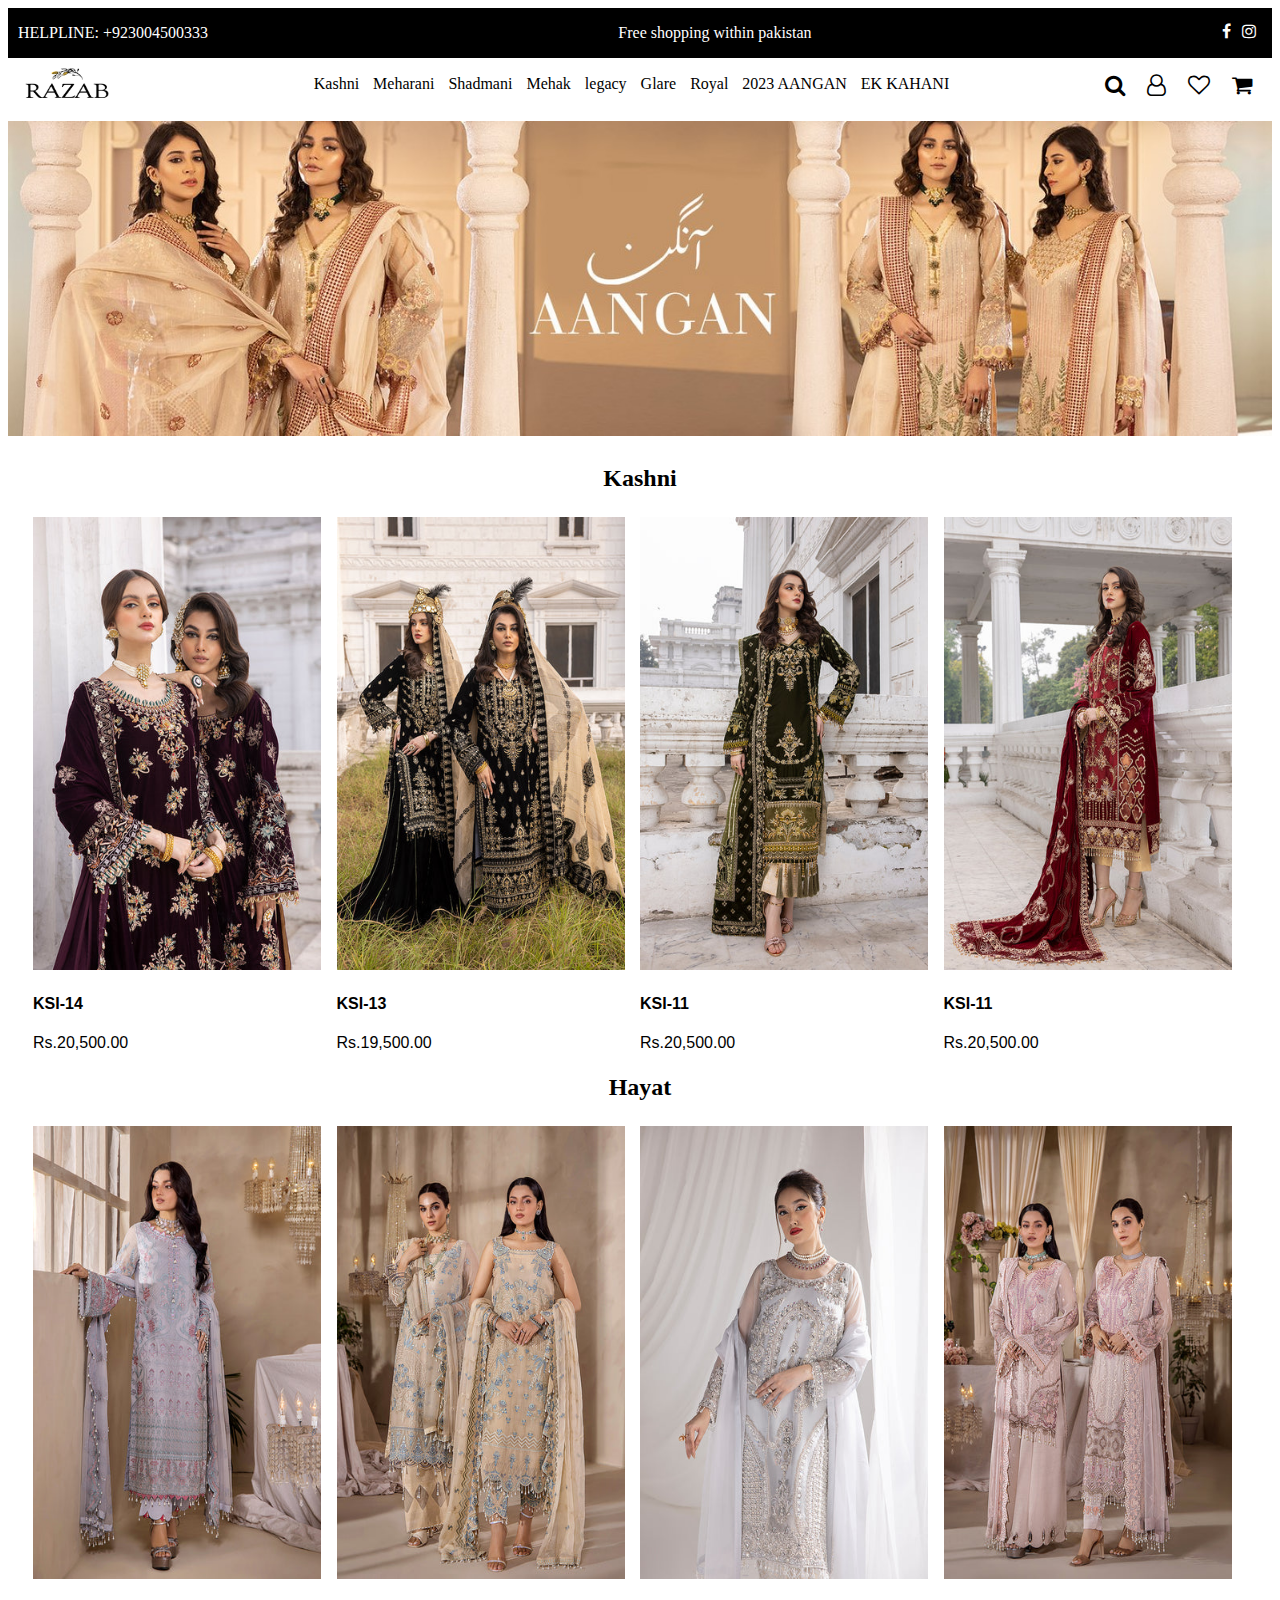
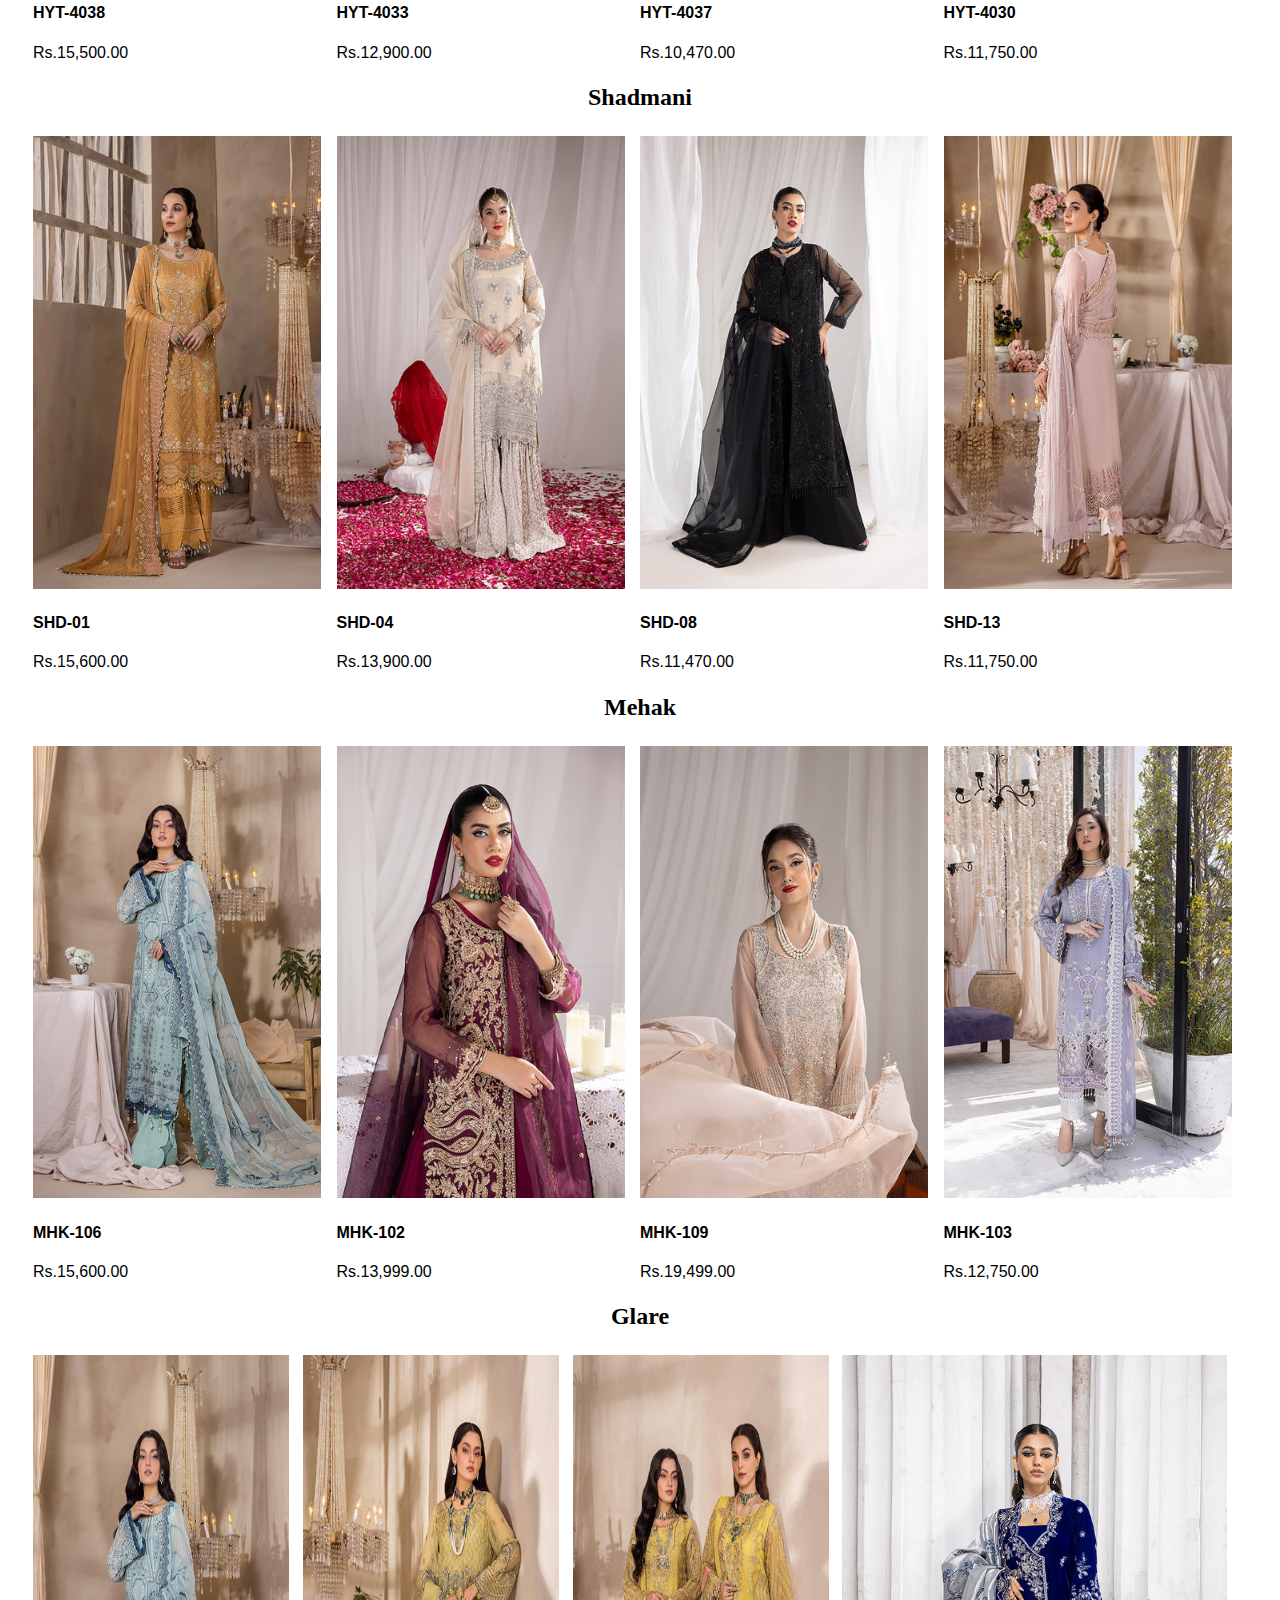
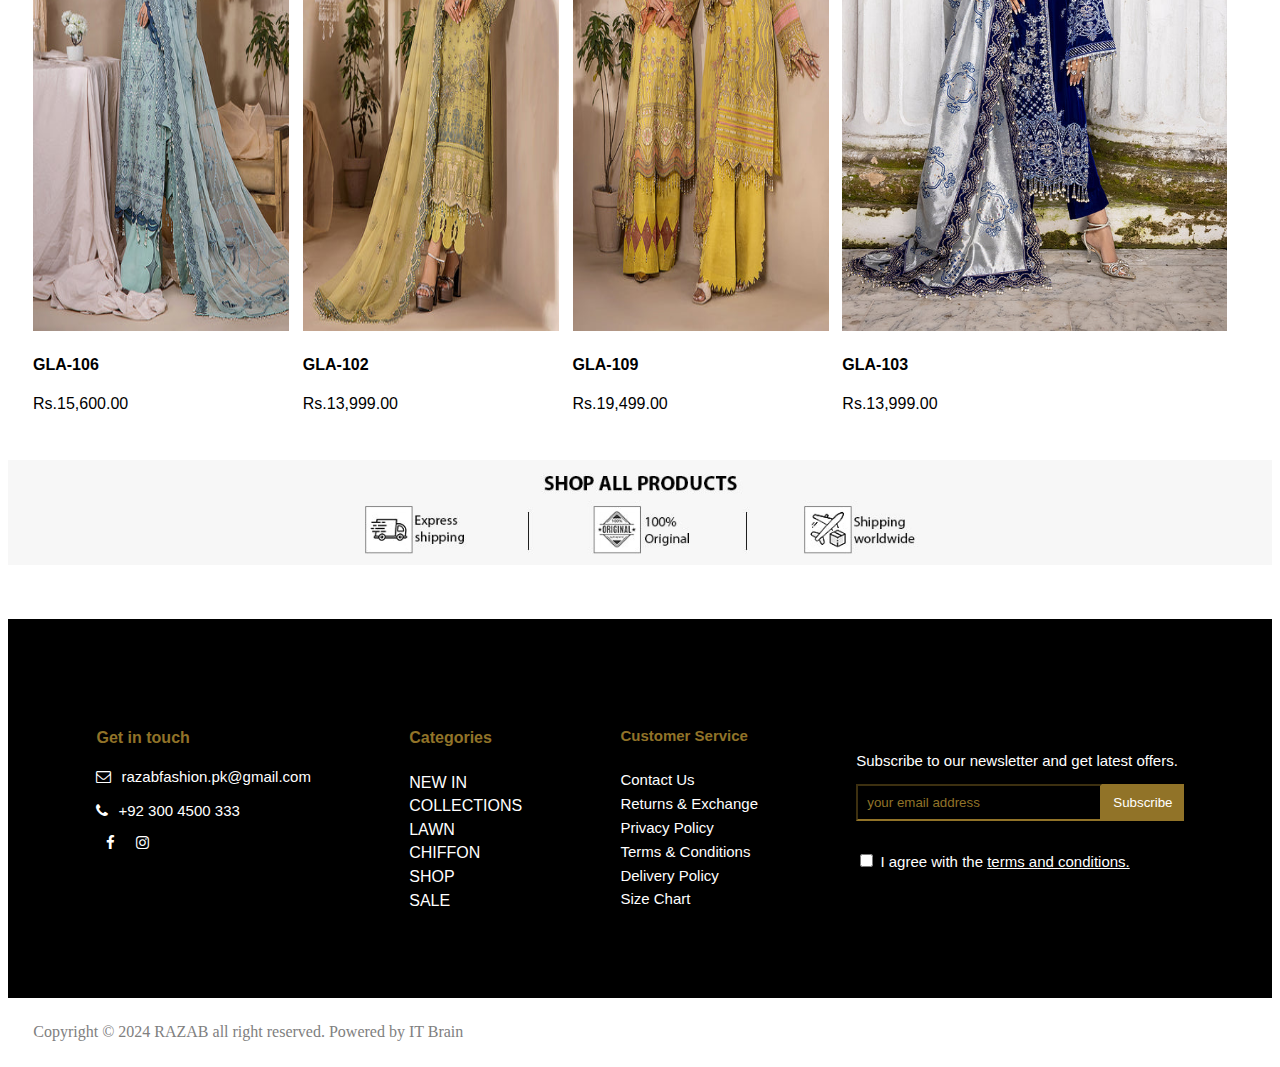
<file: index.html>
<!DOCTYPE html>
<html lang="en">
<head>
    <meta charset="UTF-8">
    <meta name="viewport" content="width=device-width, initial-scale=1.0">
    <link rel="stylesheet" href="style.css">
    <link rel="shortcut icon" href="model pics/favi.png" type="image/x-icon">
    <link rel="stylesheet" href="https://cdnjs.cloudflare.com/ajax/libs/font-awesome/4.7.0/css/font-awesome.min.css">
    <title>Razab</title>
    
</head>
<body>
    <section class="nav">
        <div class="left">
            <p>HELPLINE: +923004500333<p>
        </div>
        <div class="mid">
             <p>Free shopping within pakistan</p>
        </div>
        <div class="right">
              <a href=""><i class="fa fa-facebook" aria-hidden="true"></i></a>
              <a href=""><i class="fa fa-instagram" aria-hidden="true"></i></a>
        </div>
    </section>
    <section class="navbar">
      <div class="first">
        <img src="model pics/title.png" alt="">
      </div>
      <div class="center">
        <a href="kashni.html"  class="middle">Kashni</a>
        <a href="meharani.html"  class="middle">Meharani</a>
        <a href="shadmani.html"  class="middle">Shadmani</a>
        <a href="mehak.html"  class="middle">Mehak</a>
        <a href="legancy.html"  class="middle">legacy</a>
        <a href="glare.html"  class="middle">Glare</a>
        <a href="royal.html"  class="middle">Royal</a>
        <a href="angan.html"  class="middle">2023 AANGAN</a>
        <a href="ek kahani.html"  class="middle">EK KAHANI</a>
      </div>
      <div class="second">
        <a href=""><i class= "fa fa-search" aria-hidden="true"></i></a>&nbsp;&nbsp;&nbsp;
        <a href=""><i class="fa fa-user-o" aria-hidden="true"></i></a>&nbsp;&nbsp;&nbsp;
        <a href=""><i class="fa fa-heart-o" aria-hidden="true"></i></a>&nbsp;&nbsp;&nbsp;
        <a href=""><i class="fa fa-shopping-cart" aria-hidden="true"></i></a>
      </div>
    </section>
    <div class="content 1">
           <img src="model pics/content.jpg" alt="">
    </div>
     <div class="heading1">
     <h2>Kashni</h2>
    </div>

  <section class="kash">
   <div class="photo">
  <img src="model pics/1.jpg" alt="">
  <h4 class="name">KSI-14</h4>
  <p>Rs.20,500.00</p>
</div>
<div class="photo">
  <img src="model pics/2.jpg" alt="">
  <h4 class="name">KSI-13</h4>
  <p>Rs.19,500.00</p>
 </div>
 <div class="photo">
  <img src="model pics/3.jpg" alt="">
  <h4 class="name">KSI-11</h4>
  <p>Rs.20,500.00</p>
 </div>
 <div class="photo">
  <img src="model pics/4.jpg" alt="">
  <h4 class="name">KSI-11</h4>
  <p>Rs.20,500.00</p>
 </div>
    </section>
  </div>
  <div class="heading2">
  <h2>Hayat</h2>
 </div>

<section class="haya">
<div class="photos">
<img src="model pics/5.jpg" alt="">
<h4 class="name">HYT-4038</h4>
<p>Rs.15,500.00</p>
</div>
<div class="photos">
<img src="model pics/6.jpg" alt="">
<h4 class="name">HYT-4033</h4>
<p>Rs.12,900.00</p>
</div>
<div class="photos">
<img src="model pics/7.jpg" alt="">
<h4 class="name">HYT-4037</h4>
<p>Rs.10,470.00</p>
</div>
<div class="photos">
<img src="model pics/8.jpg" alt="">
<h4 class="name">HYT-4030</h4>
<p>Rs.11,750.00</p>
</div>
 </section>
 <div class="heading3">
  <h2>Shadmani</h2>
 </div>
 <section class="shad">
  <div class="picts">
  <img src="model pics/9.jpg" alt="">
  <h4 class="name">SHD-01</h4>
  <p>Rs.15,600.00</p>
  </div>
  <div class="picts">
  <img src="model pics/10.jpg" alt="">
  <h4 class="name">SHD-04</h4>
  <p>Rs.13,900.00</p>
  </div>
  <div class="picts">
  <img src="model pics/11.jpg" alt="">
  <h4 class="name">SHD-08</h4>
  <p>Rs.11,470.00</p>
  </div>
  <div class="picts">
  <img src="model pics/12.jpg" alt="">
  <h4  class="name">SHD-13</h4>
  <p>Rs.11,750.00</p>
  </div>
   </section>
   <div class="heading4">
    <h2>Mehak</h2>
   </div>
   <section class="mhk">
    <div class="picture">
    <img src="model pics/13.jpg" alt="">
    <h4 class="name">MHK-106</h4>
    <p>Rs.15,600.00</p>
    </div>
    <div class="picture">
    <img src="model pics/14.jpg" alt="">
    <h4 class="name">MHK-102</h4>
    <p>Rs.13,999.00</p>
    </div>
    <div class="picture">
    <img src="model pics/17.jpg" alt="">
    <h4 class="name">MHK-109</h4>
    <p>Rs.19,499.00</p>
    </div>
    <div class="picture">
    <img src="model pics/16.jpg" alt="">
    <h4 class="name">MHK-103</h4>
    <p>Rs.12,750.00</p>
    </div>
     </section>
     <div class="heading5">
      <h2>Glare</h2>
     </div>
     <section class="gla">
      <div class="pictures">
      <img src="model pics/13.jpg" alt="">
      <h4 class="name">GLA-106</h4>
      <p>Rs.15,600.00</p>
      </div>
      <div class="pictures">
      <img src="model pics/18.jpg" alt="">
      <h4 class="name">GLA-102</h4>
      <p>Rs.13,999.00</p>
      </div>
      <div class="pictures">
      <img src="model pics/19.jpg" alt="">
      <h4 class="name">GLA-109</h4>
      <p>Rs.19,499.00</p>
      </div>
      <div class="pictures">
      <img src="model pics/20.jpg" alt="">
      <h4 class="name">GLA-103</h4>
      <p>Rs.13,999.00</p>
      </div>
       </section>
        <div class="banner">
         <img src="model pics/banner.jpg" alt="">
        </div>
        <section class="footer">
          <div class="mail">
            <h4>Get in touch</h4>
            <div class="icon">
            <i class="fa fa-envelope-o" aria-hidden="true"> </i><a href="" class="anchor">razabfashion.pk@gmail.com</a><br><br>
            <i class="fa fa-phone" aria-hidden="true"></i><a href="" class="anchor">+92 300 4500 333</a>
              <div class="right">
                <a href=""><i class="fa fa-facebook" aria-hidden="true"></i></a>
                <a href=""><i class="fa fa-instagram" aria-hidden="true"></i></a></div>
          </div>
          </div>
          <div class="ctgries">
            <h4>Categories</h4>
              <a href="" class="anchor">NEW IN</a>
              <a href="" class="anchor">COLLECTIONS</a>
              <a href="" class="anchor">LAWN</a>
              <a href="" class="anchor"> CHIFFON</a>
              <a href="" class="anchor">SHOP</a>
              <a href="" class="anchor"> SALE</a>
          </div>
          <div class="cstmr">
            <h4>Customer Service</h4>
            <a href="" class="anchor">Contact Us</a>
            <a href="" class="anchor">Returns & Exchange</a>
            <a href="" class="anchor"> Privacy Policy</a>
            <a href="" class="anchor">Terms & Conditions</a>
            <a href="" class="anchor"> Delivery Policy</a>
            <a href="" class="anchor">Size Chart</a>
          </div>
          <div class="sbscrbe">
            <p>Subscribe to our newsletter and get latest offers.</p>
            <div class="box">
              <input type="text" placeholder="your email address"><button>Subscribe</button>
            </div>
             <div class="check">
              <input type="checkbox" name="" id=""> I agree with the <a href="" class="term">terms and conditions. </a>
            </div>
          </div>
        </section>
        <div class="represent">
          Copyright &copy; 2024 <span class="rzbtext">RAZAB</span> all right reserved. Powered by IT Brain
        </div>
        
       

</body>
</html>
</file>
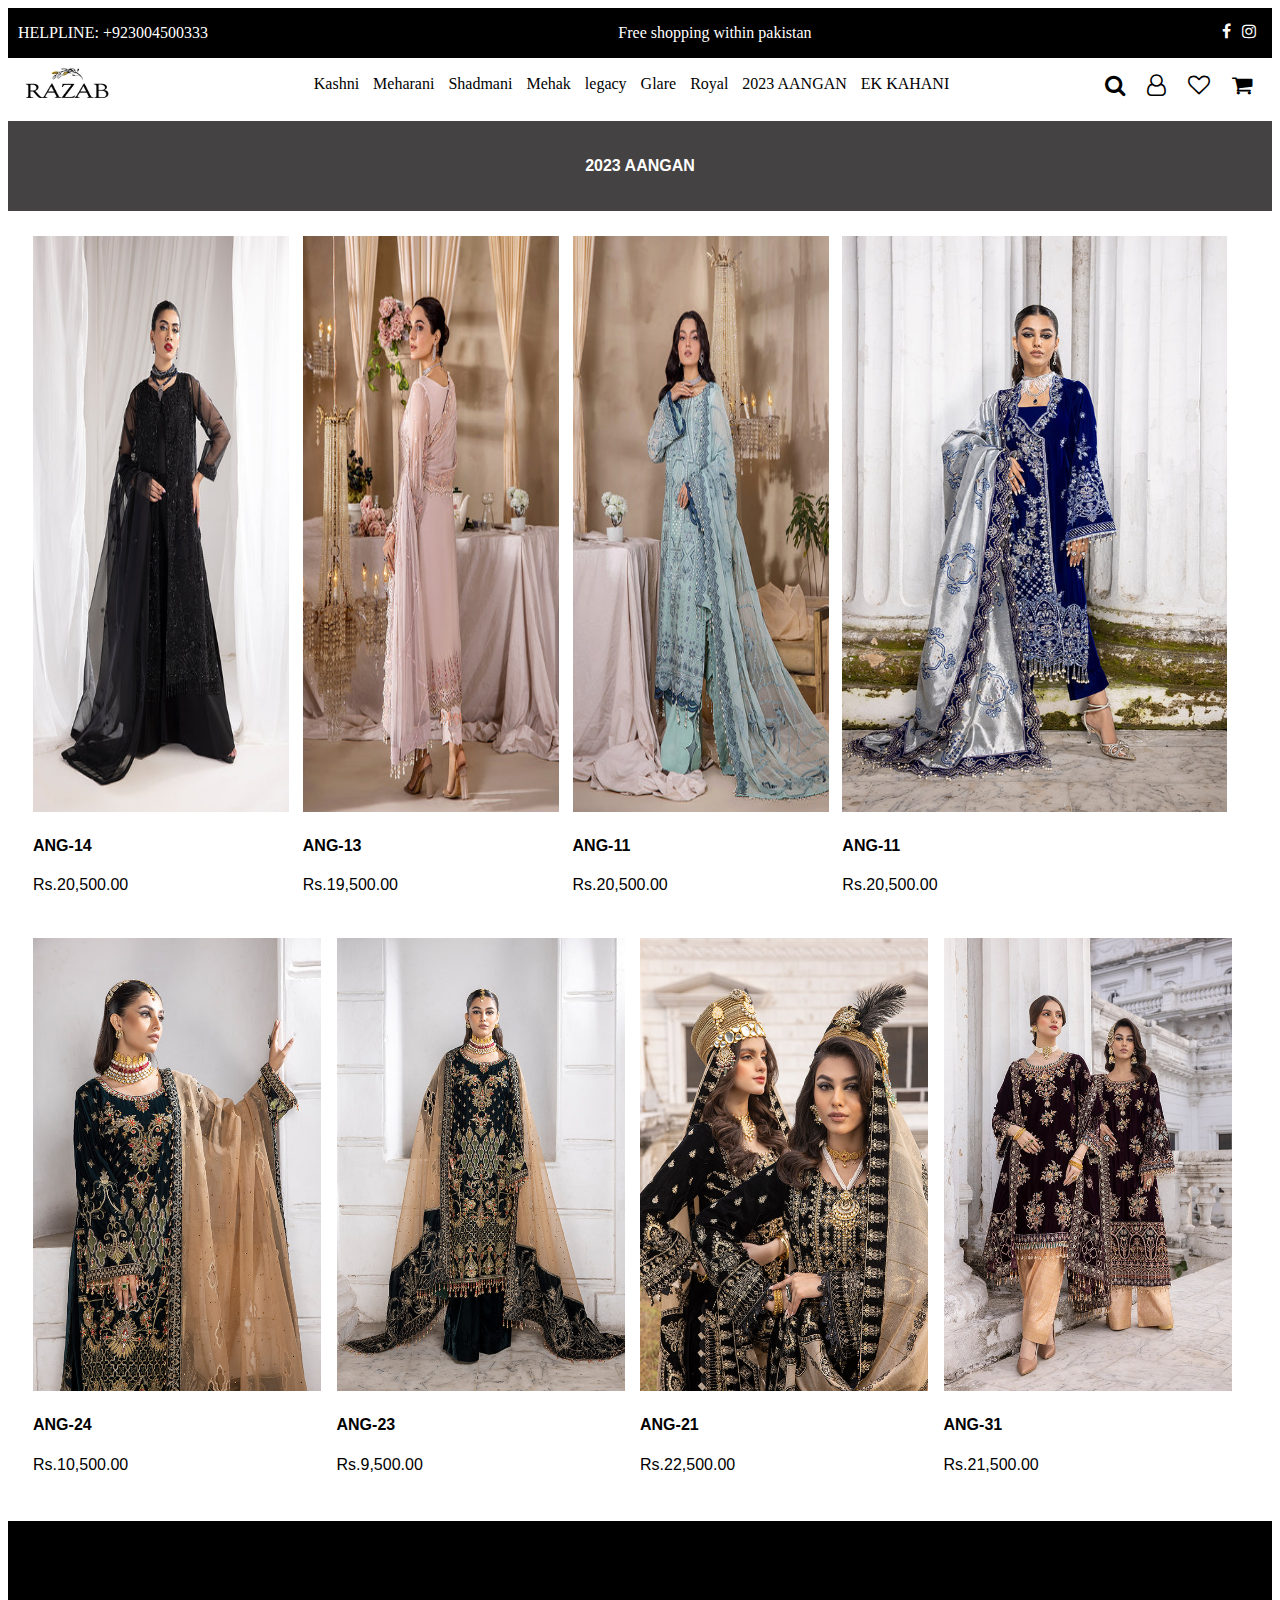
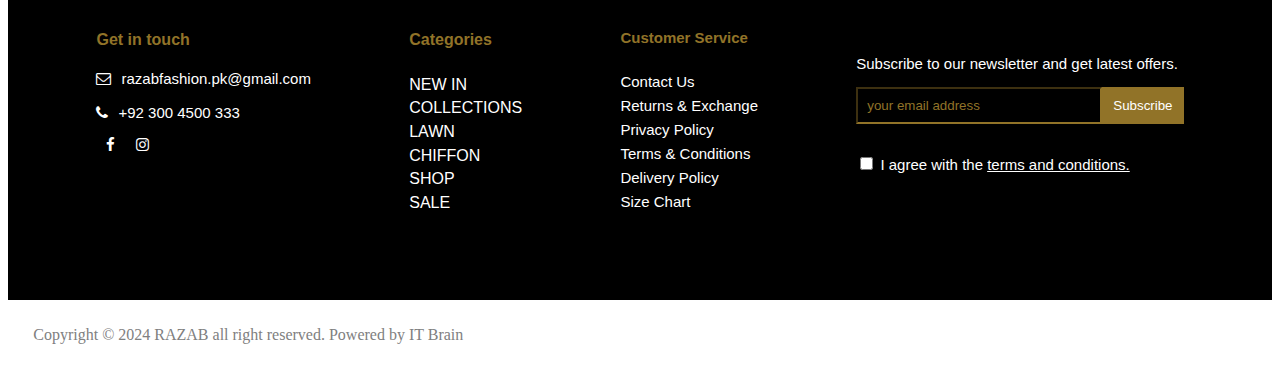
<file: angan.html>
<!DOCTYPE html>
<html lang="en">
<head>
    <meta charset="UTF-8">
    <meta name="viewport" content="width=device-width, initial-scale=1.0">
    <link rel="shortcut icon" href="model pics/favi.png" type="image/x-icon">
    <link rel="stylesheet" href="https://cdnjs.cloudflare.com/ajax/libs/font-awesome/4.7.0/css/font-awesome.min.css">
    <link rel="stylesheet" href="style.css">
    <title>Kashni</title>
</head>
<body>
    <section class="nav">
        <div class="left">
            <p>HELPLINE: +923004500333<p>
        </div>
        <div class="mid">
             <p>Free shopping within pakistan</p>
        </div>
        <div class="right">
              <a href=""><i class="fa fa-facebook" aria-hidden="true"></i></a>
              <a href=""><i class="fa fa-instagram" aria-hidden="true"></i></a>
        </div>
    </section>
    <section class="navbar">
      <div class="first">
        <img src="model pics/title.png" alt="">
      </div>
      <div class="center">
        <a href=""  class="middle">Kashni</a>
        <a href=""  class="middle">Meharani</a>
        <a href=""  class="middle">Shadmani</a>
        <a href=""  class="middle">Mehak</a>
        <a href=""  class="middle">legacy</a>
        <a href=""  class="middle">Glare</a>
        <a href=""  class="middle">Royal</a>
        <a href=""  class="middle">2023 AANGAN</a>
        <a href=""  class="middle">EK KAHANI</a>
      </div>
      <div class="second">
        <a href=""><i class= "fa fa-search" aria-hidden="true"></i></a>&nbsp;&nbsp;&nbsp;
        <a href=""><i class="fa fa-user-o" aria-hidden="true"></i></a>&nbsp;&nbsp;&nbsp;
        <a href=""><i class="fa fa-heart-o" aria-hidden="true"></i></a>&nbsp;&nbsp;&nbsp;
        <a href=""><i class="fa fa-shopping-cart" aria-hidden="true"></i></a>
      </div>
    </section>
    <div class="brandname">
      <h1>2023 AANGAN</h1>
    </div>

    <section class="kash">
        <div class="photo">
       <img src="model pics/11.jpg" alt="">
       <h4 class="name">ANG-14</h4>
       <p>Rs.20,500.00</p>
     </div>
     <div class="photo">
       <img src="model pics/12.jpg" alt="">
       <h4 class="name">ANG-13</h4>
       <p>Rs.19,500.00</p>
      </div>
      <div class="photo">
       <img src="model pics/13.jpg" alt="">
       <h4 class="name">ANG-11</h4>
       <p>Rs.20,500.00</p>
      </div>
      <div class="photo">
       <img src="model pics/20.jpg" alt="">
       <h4 class="name">ANG-11</h4>
       <p>Rs.20,500.00</p>
      </div></section>
      <section class="kash">
        <div class="photo">
        <img src="model pics/21.jpg" alt="">
        <h4 class="name">ANG-24</h4>
        <p>Rs.10,500.00</p>
      </div>
      <div class="photo">
        <img src="model pics/22.jpg" alt="">
        <h4 class="name">ANG-23</h4>
        <p>Rs.9,500.00</p>
       </div>
       <div class="photo">
        <img src="model pics/23.jpg" alt="">
        <h4 class="name">ANG-21</h4>
        <p>Rs.22,500.00</p>
       </div>
       <div class="photo">
        <img src="model pics/24.jpg" alt="">
        <h4 class="name">ANG-31</h4>
        <p>Rs.21,500.00</p>
       </div>
         </section>
    <section class="footer">
        <div class="mail">
          <h4>Get in touch</h4>
          <div class="icon">
          <i class="fa fa-envelope-o" aria-hidden="true"> </i><a href="" class="anchor">razabfashion.pk@gmail.com</a><br><br>
          <i class="fa fa-phone" aria-hidden="true"></i><a href="" class="anchor">+92 300 4500 333</a>
            <div class="right">
              <a href=""><i class="fa fa-facebook" aria-hidden="true"></i></a>
              <a href=""><i class="fa fa-instagram" aria-hidden="true"></i></a></div>
        </div>
        </div>
        <div class="ctgries">
          <h4>Categories</h4>
            <a href="" class="anchor">NEW IN</a>
            <a href="" class="anchor">COLLECTIONS</a>
            <a href="" class="anchor">LAWN</a>
            <a href="" class="anchor"> CHIFFON</a>
            <a href="" class="anchor">SHOP</a>
            <a href="" class="anchor"> SALE</a>
        </div>
        <div class="cstmr">
          <h4>Customer Service</h4>
          <a href="" class="anchor">Contact Us</a>
          <a href="" class="anchor">Returns & Exchange</a>
          <a href="" class="anchor"> Privacy Policy</a>
          <a href="" class="anchor">Terms & Conditions</a>
          <a href="" class="anchor"> Delivery Policy</a>
          <a href="" class="anchor">Size Chart</a>
        </div>
        <div class="sbscrbe">
          <p>Subscribe to our newsletter and get latest offers.</p>
          <div class="box">
            <input type="text" placeholder="your email address"><button>Subscribe</button>
          </div>
           <div class="check">
            <input type="checkbox" name="" id=""> I agree with the <a href="" class="term">terms and conditions. </a>
          </div>
        </div>
      </section>
      <div class="represent">
        Copyright &copy; 2024 <span class="rzbtext">RAZAB</span> all right reserved. Powered by IT Brain
      </div>
</body>
</html>
</file>
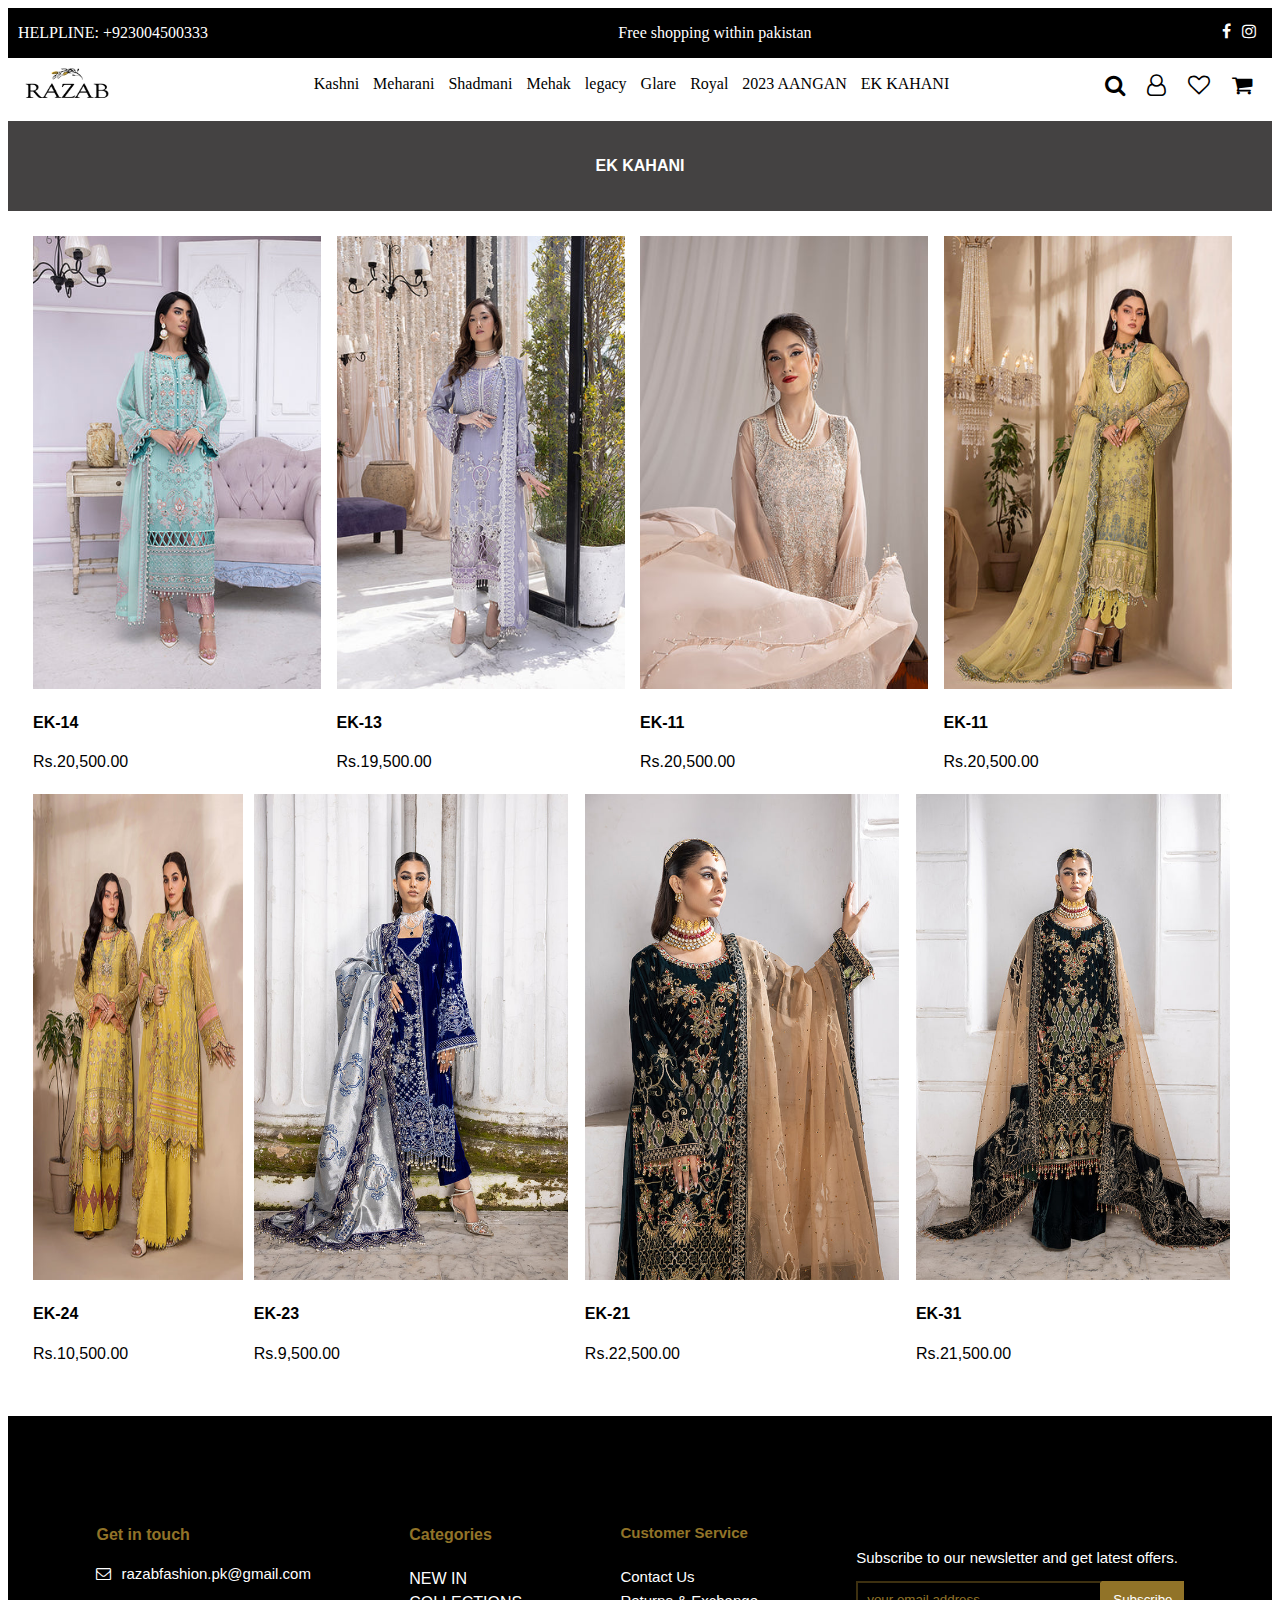
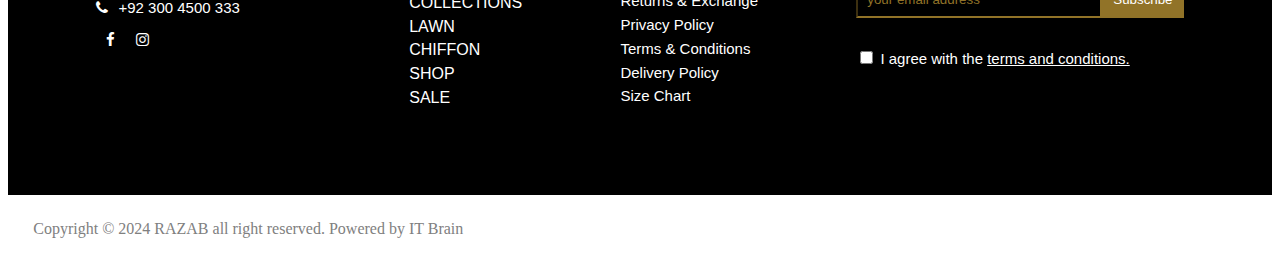
<file: ek kahani.html>
<!DOCTYPE html>
<html lang="en">
<head>
    <meta charset="UTF-8">
    <meta name="viewport" content="width=device-width, initial-scale=1.0">
    <link rel="shortcut icon" href="model pics/favi.png" type="image/x-icon">
    <link rel="stylesheet" href="https://cdnjs.cloudflare.com/ajax/libs/font-awesome/4.7.0/css/font-awesome.min.css">
    <link rel="stylesheet" href="style.css">
    <title>Kashni</title>
</head>
<body>
    <section class="nav">
        <div class="left">
            <p>HELPLINE: +923004500333<p>
        </div>
        <div class="mid">
             <p>Free shopping within pakistan</p>
        </div>
        <div class="right">
              <a href=""><i class="fa fa-facebook" aria-hidden="true"></i></a>
              <a href=""><i class="fa fa-instagram" aria-hidden="true"></i></a>
        </div>
    </section>
    <section class="navbar">
      <div class="first">
        <img src="model pics/title.png" alt="">
      </div>
      <div class="center">
        <a href=""  class="middle">Kashni</a>
        <a href=""  class="middle">Meharani</a>
        <a href=""  class="middle">Shadmani</a>
        <a href=""  class="middle">Mehak</a>
        <a href=""  class="middle">legacy</a>
        <a href=""  class="middle">Glare</a>
        <a href=""  class="middle">Royal</a>
        <a href=""  class="middle">2023 AANGAN</a>
        <a href=""  class="middle">EK KAHANI</a>
      </div>
      <div class="second">
        <a href=""><i class= "fa fa-search" aria-hidden="true"></i></a>&nbsp;&nbsp;&nbsp;
        <a href=""><i class="fa fa-user-o" aria-hidden="true"></i></a>&nbsp;&nbsp;&nbsp;
        <a href=""><i class="fa fa-heart-o" aria-hidden="true"></i></a>&nbsp;&nbsp;&nbsp;
        <a href=""><i class="fa fa-shopping-cart" aria-hidden="true"></i></a>
      </div>
    </section>
    <div class="brandname">
      <h1>EK KAHANI</h1>
    </div>

    <section class="kash">
        <div class="photo">
       <img src="model pics/15.jpg" alt="">
       <h4 class="name">EK-14</h4>
       <p>Rs.20,500.00</p>
     </div>
     <div class="photo">
       <img src="model pics/16.jpg" alt="">
       <h4 class="name">EK-13</h4>
       <p>Rs.19,500.00</p>
      </div>
      <div class="photo">
       <img src="model pics/17.jpg" alt="">
       <h4 class="name">EK-11</h4>
       <p>Rs.20,500.00</p>
      </div>
      <div class="photo">
       <img src="model pics/18.jpg" alt="">
       <h4 class="name">EK-11</h4>
       <p>Rs.20,500.00</p>
      </div></section>
      <section class="kash">
        <div class="photo">
        <img src="model pics/19.jpg" alt="">
        <h4 class="name">EK-24</h4>
        <p>Rs.10,500.00</p>
      </div>
      <div class="photo">
        <img src="model pics/20.jpg" alt="">
        <h4 class="name">EK-23</h4>
        <p>Rs.9,500.00</p>
       </div>
       <div class="photo">
        <img src="model pics/21.jpg" alt="">
        <h4 class="name">EK-21</h4>
        <p>Rs.22,500.00</p>
       </div>
       <div class="photo">
        <img src="model pics/22.jpg" alt="">
        <h4 class="name">EK-31</h4>
        <p>Rs.21,500.00</p>
       </div>
         </section>
    <section class="footer">
        <div class="mail">
          <h4>Get in touch</h4>
          <div class="icon">
          <i class="fa fa-envelope-o" aria-hidden="true"> </i><a href="" class="anchor">razabfashion.pk@gmail.com</a><br><br>
          <i class="fa fa-phone" aria-hidden="true"></i><a href="" class="anchor">+92 300 4500 333</a>
            <div class="right">
              <a href=""><i class="fa fa-facebook" aria-hidden="true"></i></a>
              <a href=""><i class="fa fa-instagram" aria-hidden="true"></i></a></div>
        </div>
        </div>
        <div class="ctgries">
          <h4>Categories</h4>
            <a href="" class="anchor">NEW IN</a>
            <a href="" class="anchor">COLLECTIONS</a>
            <a href="" class="anchor">LAWN</a>
            <a href="" class="anchor"> CHIFFON</a>
            <a href="" class="anchor">SHOP</a>
            <a href="" class="anchor"> SALE</a>
        </div>
        <div class="cstmr">
          <h4>Customer Service</h4>
          <a href="" class="anchor">Contact Us</a>
          <a href="" class="anchor">Returns & Exchange</a>
          <a href="" class="anchor"> Privacy Policy</a>
          <a href="" class="anchor">Terms & Conditions</a>
          <a href="" class="anchor"> Delivery Policy</a>
          <a href="" class="anchor">Size Chart</a>
        </div>
        <div class="sbscrbe">
          <p>Subscribe to our newsletter and get latest offers.</p>
          <div class="box">
            <input type="text" placeholder="your email address"><button>Subscribe</button>
          </div>
           <div class="check">
            <input type="checkbox" name="" id=""> I agree with the <a href="" class="term">terms and conditions. </a>
          </div>
        </div>
      </section>
      <div class="represent">
        Copyright &copy; 2024 <span class="rzbtext">RAZAB</span> all right reserved. Powered by IT Brain
      </div>
</body>
</html>
</file>
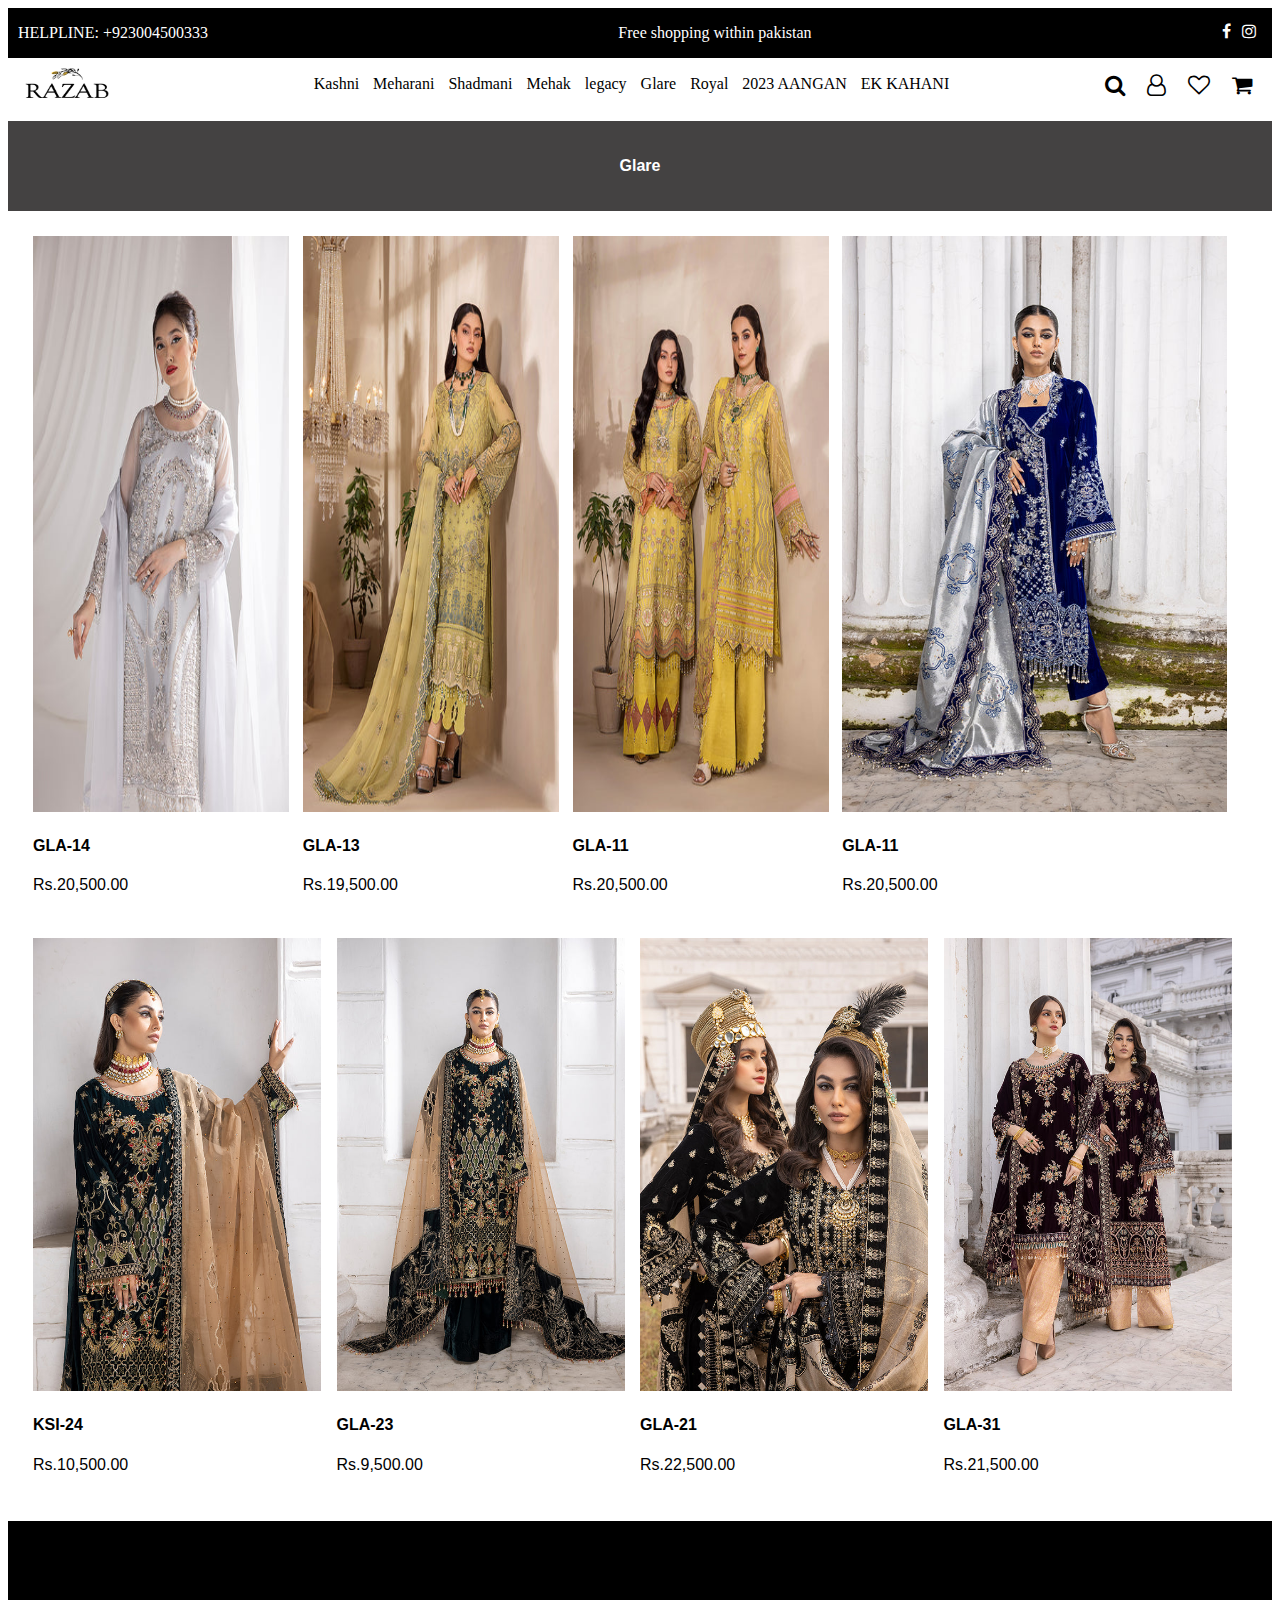
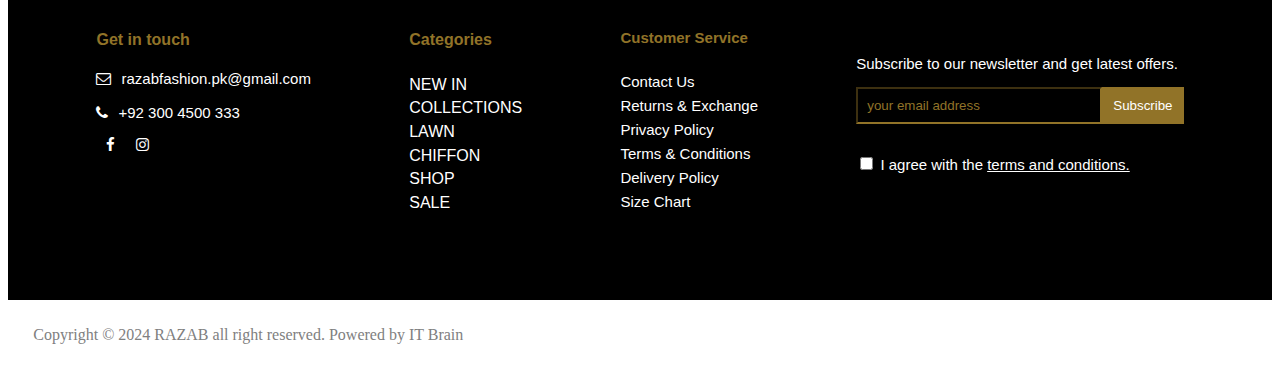
<file: glare.html>
<!DOCTYPE html>
<html lang="en">
<head>
    <meta charset="UTF-8">
    <meta name="viewport" content="width=device-width, initial-scale=1.0">
    <link rel="shortcut icon" href="model pics/favi.png" type="image/x-icon">
    <link rel="stylesheet" href="https://cdnjs.cloudflare.com/ajax/libs/font-awesome/4.7.0/css/font-awesome.min.css">
    <link rel="stylesheet" href="style.css">
    <title>Kashni</title>
</head>
<body>
    <section class="nav">
        <div class="left">
            <p>HELPLINE: +923004500333<p>
        </div>
        <div class="mid">
             <p>Free shopping within pakistan</p>
        </div>
        <div class="right">
              <a href=""><i class="fa fa-facebook" aria-hidden="true"></i></a>
              <a href=""><i class="fa fa-instagram" aria-hidden="true"></i></a>
        </div>
    </section>
    <section class="navbar">
      <div class="first">
        <img src="model pics/title.png" alt="">
      </div>
      <div class="center">
        <a href=""  class="middle">Kashni</a>
        <a href=""  class="middle">Meharani</a>
        <a href=""  class="middle">Shadmani</a>
        <a href=""  class="middle">Mehak</a>
        <a href=""  class="middle">legacy</a>
        <a href=""  class="middle">Glare</a>
        <a href=""  class="middle">Royal</a>
        <a href=""  class="middle">2023 AANGAN</a>
        <a href=""  class="middle">EK KAHANI</a>
      </div>
      <div class="second">
        <a href=""><i class= "fa fa-search" aria-hidden="true"></i></a>&nbsp;&nbsp;&nbsp;
        <a href=""><i class="fa fa-user-o" aria-hidden="true"></i></a>&nbsp;&nbsp;&nbsp;
        <a href=""><i class="fa fa-heart-o" aria-hidden="true"></i></a>&nbsp;&nbsp;&nbsp;
        <a href=""><i class="fa fa-shopping-cart" aria-hidden="true"></i></a>
      </div>
    </section>
    <div class="brandname">
      <h1>Glare</h1>
    </div>

    <section class="kash">
        <div class="photo">
       <img src="model pics/7.jpg" alt="">
       <h4 class="name">GLA-14</h4>
       <p>Rs.20,500.00</p>
     </div>
     <div class="photo">
       <img src="model pics/18.jpg" alt="">
       <h4 class="name">GLA-13</h4>
       <p>Rs.19,500.00</p>
      </div>
      <div class="photo">
       <img src="model pics/19.jpg" alt="">
       <h4 class="name">GLA-11</h4>
       <p>Rs.20,500.00</p>
      </div>
      <div class="photo">
       <img src="model pics/20.jpg" alt="">
       <h4 class="name">GLA-11</h4>
       <p>Rs.20,500.00</p>
      </div></section>
      <section class="kash">
        <div class="photo">
        <img src="model pics/21.jpg" alt="">
        <h4 class="name">KSI-24</h4>
        <p>Rs.10,500.00</p>
      </div>
      <div class="photo">
        <img src="model pics/22.jpg" alt="">
        <h4 class="name">GLA-23</h4>
        <p>Rs.9,500.00</p>
       </div>
       <div class="photo">
        <img src="model pics/23.jpg" alt="">
        <h4 class="name">GLA-21</h4>
        <p>Rs.22,500.00</p>
       </div>
       <div class="photo">
        <img src="model pics/24.jpg" alt="">
        <h4 class="name">GLA-31</h4>
        <p>Rs.21,500.00</p>
       </div>
         </section>
    <section class="footer">
        <div class="mail">
          <h4>Get in touch</h4>
          <div class="icon">
          <i class="fa fa-envelope-o" aria-hidden="true"> </i><a href="" class="anchor">razabfashion.pk@gmail.com</a><br><br>
          <i class="fa fa-phone" aria-hidden="true"></i><a href="" class="anchor">+92 300 4500 333</a>
            <div class="right">
              <a href=""><i class="fa fa-facebook" aria-hidden="true"></i></a>
              <a href=""><i class="fa fa-instagram" aria-hidden="true"></i></a></div>
        </div>
        </div>
        <div class="ctgries">
          <h4>Categories</h4>
            <a href="" class="anchor">NEW IN</a>
            <a href="" class="anchor">COLLECTIONS</a>
            <a href="" class="anchor">LAWN</a>
            <a href="" class="anchor"> CHIFFON</a>
            <a href="" class="anchor">SHOP</a>
            <a href="" class="anchor"> SALE</a>
        </div>
        <div class="cstmr">
          <h4>Customer Service</h4>
          <a href="" class="anchor">Contact Us</a>
          <a href="" class="anchor">Returns & Exchange</a>
          <a href="" class="anchor"> Privacy Policy</a>
          <a href="" class="anchor">Terms & Conditions</a>
          <a href="" class="anchor"> Delivery Policy</a>
          <a href="" class="anchor">Size Chart</a>
        </div>
        <div class="sbscrbe">
          <p>Subscribe to our newsletter and get latest offers.</p>
          <div class="box">
            <input type="text" placeholder="your email address"><button>Subscribe</button>
          </div>
           <div class="check">
            <input type="checkbox" name="" id=""> I agree with the <a href="" class="term">terms and conditions. </a>
          </div>
        </div>
      </section>
      <div class="represent">
        Copyright &copy; 2024 <span class="rzbtext">RAZAB</span> all right reserved. Powered by IT Brain
      </div>
</body>
</html>
</file>
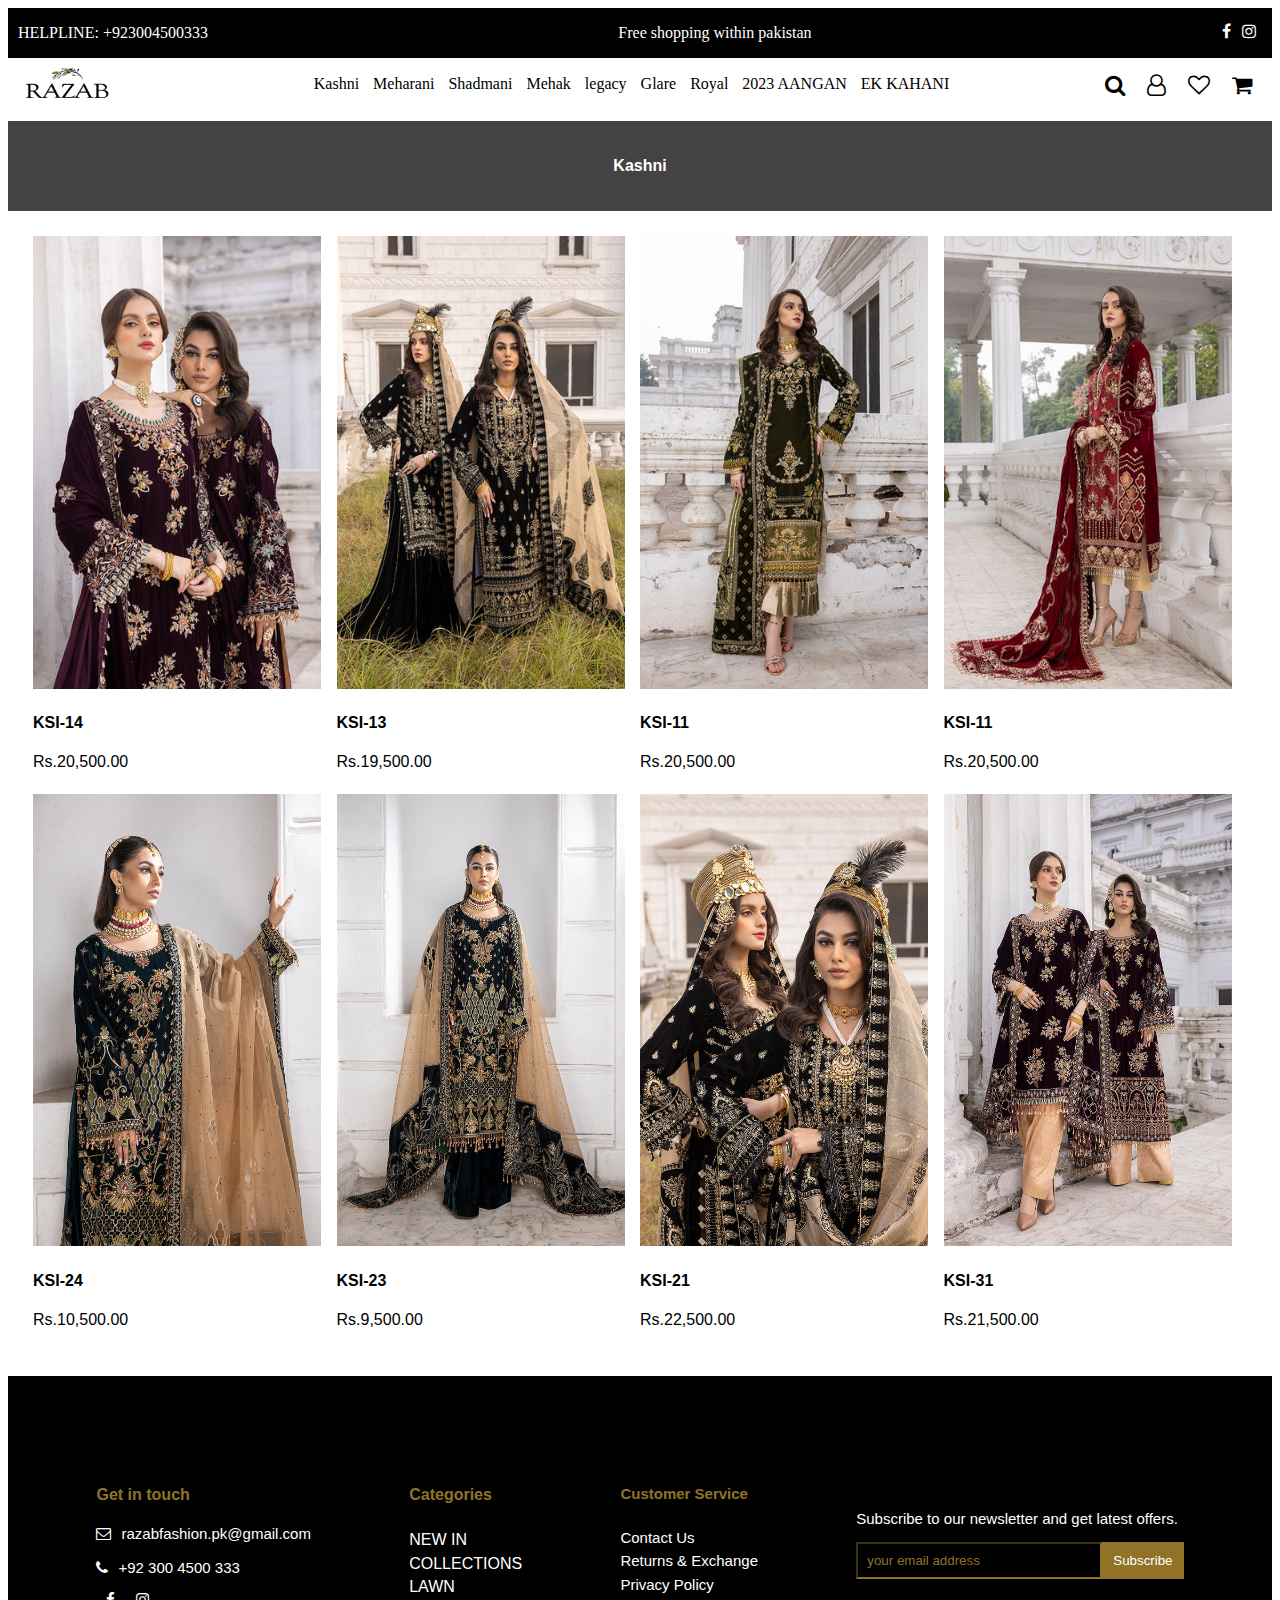
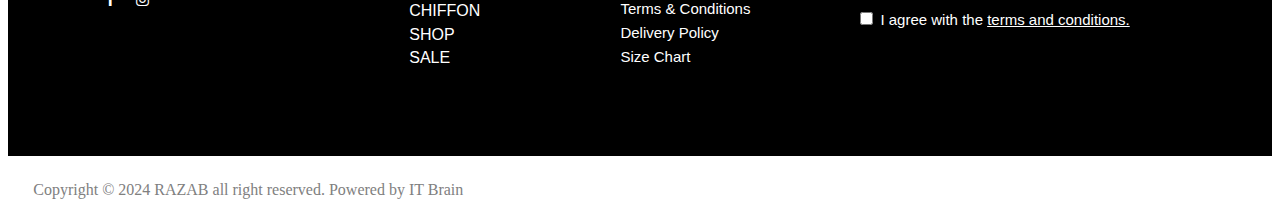
<file: kashni.html>
<!DOCTYPE html>
<html lang="en">
<head>
    <meta charset="UTF-8">
    <meta name="viewport" content="width=device-width, initial-scale=1.0">
    <link rel="shortcut icon" href="model pics/favi.png" type="image/x-icon">
    <link rel="stylesheet" href="https://cdnjs.cloudflare.com/ajax/libs/font-awesome/4.7.0/css/font-awesome.min.css">
    <link rel="stylesheet" href="style.css">
    <title>Kashni</title>
</head>
<body>
    <section class="nav">
        <div class="left">
            <p>HELPLINE: +923004500333<p>
        </div>
        <div class="mid">
             <p>Free shopping within pakistan</p>
        </div>
        <div class="right">
              <a href=""><i class="fa fa-facebook" aria-hidden="true"></i></a>
              <a href=""><i class="fa fa-instagram" aria-hidden="true"></i></a>
        </div>
    </section>
    <section class="navbar">
      <div class="first">
        <img src="model pics/title.png" alt="">
      </div>
      <div class="center">
        <a href=""  class="middle">Kashni</a>
        <a href=""  class="middle">Meharani</a>
        <a href=""  class="middle">Shadmani</a>
        <a href=""  class="middle">Mehak</a>
        <a href=""  class="middle">legacy</a>
        <a href=""  class="middle">Glare</a>
        <a href=""  class="middle">Royal</a>
        <a href=""  class="middle">2023 AANGAN</a>
        <a href=""  class="middle">EK KAHANI</a>
      </div>
      <div class="second">
        <a href=""><i class= "fa fa-search" aria-hidden="true"></i></a>&nbsp;&nbsp;&nbsp;
        <a href=""><i class="fa fa-user-o" aria-hidden="true"></i></a>&nbsp;&nbsp;&nbsp;
        <a href=""><i class="fa fa-heart-o" aria-hidden="true"></i></a>&nbsp;&nbsp;&nbsp;
        <a href=""><i class="fa fa-shopping-cart" aria-hidden="true"></i></a>
      </div>
    </section>
    <div class="brandname">
      <h1>Kashni</h1>
    </div>

    <section class="kash">
        <div class="photo">
       <img src="model pics/1.jpg" alt="">
       <h4 class="name">KSI-14</h4>
       <p>Rs.20,500.00</p>
     </div>
     <div class="photo">
       <img src="model pics/2.jpg" alt="">
       <h4 class="name">KSI-13</h4>
       <p>Rs.19,500.00</p>
      </div>
      <div class="photo">
       <img src="model pics/3.jpg" alt="">
       <h4 class="name">KSI-11</h4>
       <p>Rs.20,500.00</p>
      </div>
      <div class="photo">
       <img src="model pics/4.jpg" alt="">
       <h4 class="name">KSI-11</h4>
       <p>Rs.20,500.00</p>
      </div></section>
      <section class="kash">
        <div class="photo">
        <img src="model pics/21.jpg" alt="">
        <h4 class="name">KSI-24</h4>
        <p>Rs.10,500.00</p>
      </div>
      <div class="photo">
        <img src="model pics/22.jpg" alt="">
        <h4 class="name">KSI-23</h4>
        <p>Rs.9,500.00</p>
       </div>
       <div class="photo">
        <img src="model pics/23.jpg" alt="">
        <h4 class="name">KSI-21</h4>
        <p>Rs.22,500.00</p>
       </div>
       <div class="photo">
        <img src="model pics/24.jpg" alt="">
        <h4 class="name">KSI-31</h4>
        <p>Rs.21,500.00</p>
       </div>
         </section>
    <section class="footer">
        <div class="mail">
          <h4>Get in touch</h4>
          <div class="icon">
          <i class="fa fa-envelope-o" aria-hidden="true"> </i><a href="" class="anchor">razabfashion.pk@gmail.com</a><br><br>
          <i class="fa fa-phone" aria-hidden="true"></i><a href="" class="anchor">+92 300 4500 333</a>
            <div class="right">
              <a href=""><i class="fa fa-facebook" aria-hidden="true"></i></a>
              <a href=""><i class="fa fa-instagram" aria-hidden="true"></i></a></div>
        </div>
        </div>
        <div class="ctgries">
          <h4>Categories</h4>
            <a href="" class="anchor">NEW IN</a>
            <a href="" class="anchor">COLLECTIONS</a>
            <a href="" class="anchor">LAWN</a>
            <a href="" class="anchor"> CHIFFON</a>
            <a href="" class="anchor">SHOP</a>
            <a href="" class="anchor"> SALE</a>
        </div>
        <div class="cstmr">
          <h4>Customer Service</h4>
          <a href="" class="anchor">Contact Us</a>
          <a href="" class="anchor">Returns & Exchange</a>
          <a href="" class="anchor"> Privacy Policy</a>
          <a href="" class="anchor">Terms & Conditions</a>
          <a href="" class="anchor"> Delivery Policy</a>
          <a href="" class="anchor">Size Chart</a>
        </div>
        <div class="sbscrbe">
          <p>Subscribe to our newsletter and get latest offers.</p>
          <div class="box">
            <input type="text" placeholder="your email address"><button>Subscribe</button>
          </div>
           <div class="check">
            <input type="checkbox" name="" id=""> I agree with the <a href="" class="term">terms and conditions. </a>
          </div>
        </div>
      </section>
      <div class="represent">
        Copyright &copy; 2024 <span class="rzbtext">RAZAB</span> all right reserved. Powered by IT Brain
      </div>
</body>
</html>
</file>
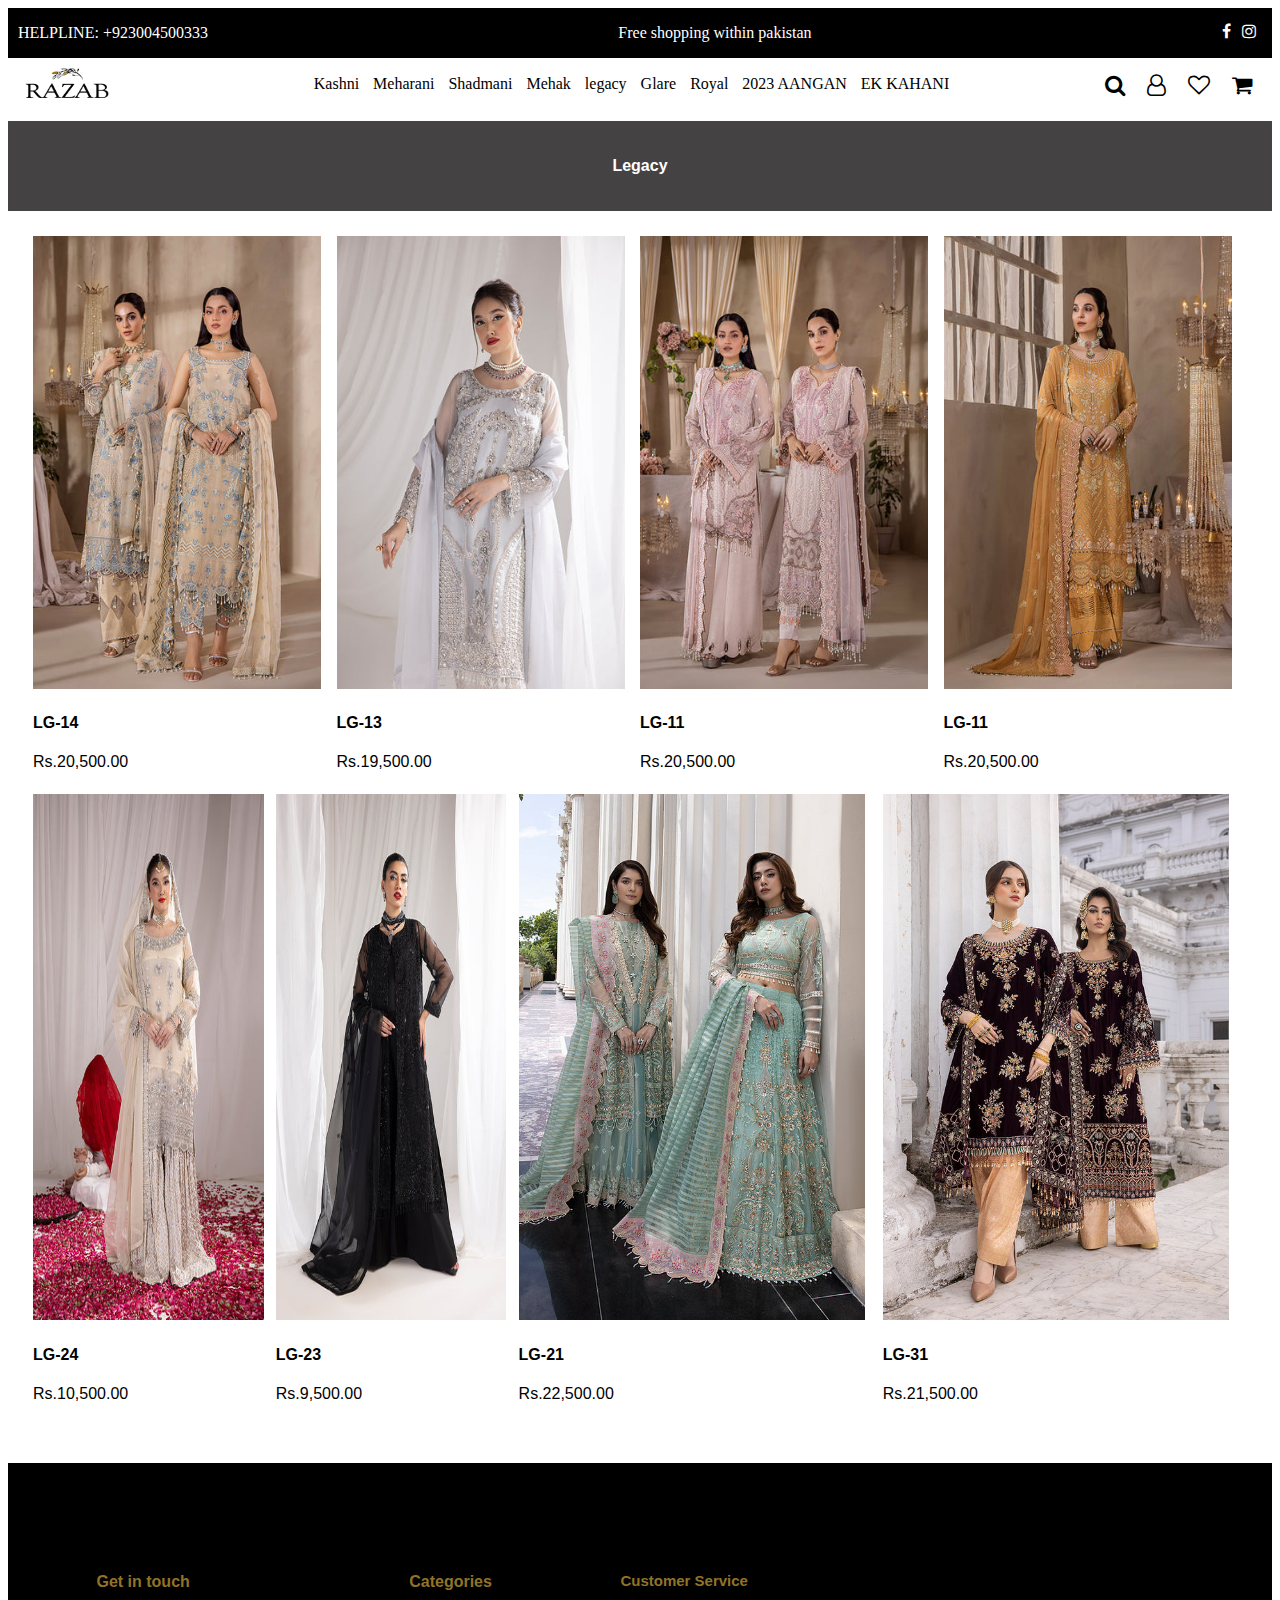
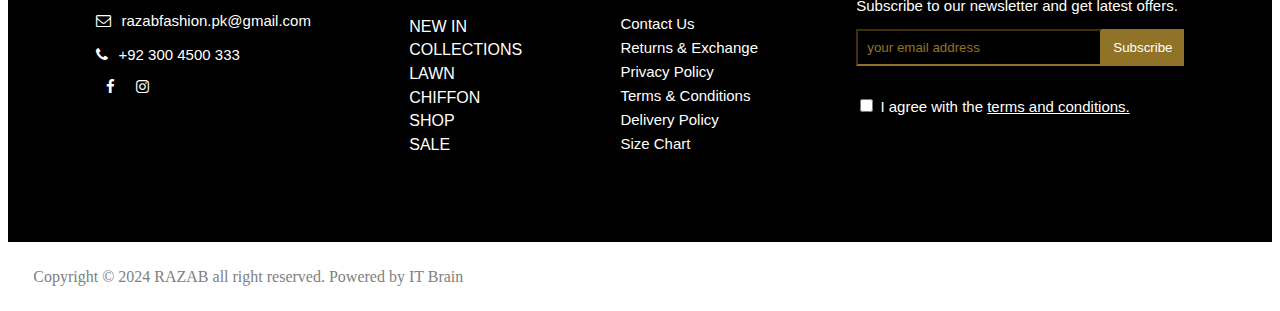
<file: legancy.html>
<!DOCTYPE html>
<html lang="en">
<head>
    <meta charset="UTF-8">
    <meta name="viewport" content="width=device-width, initial-scale=1.0">
    <link rel="shortcut icon" href="model pics/favi.png" type="image/x-icon">
    <link rel="stylesheet" href="https://cdnjs.cloudflare.com/ajax/libs/font-awesome/4.7.0/css/font-awesome.min.css">
    <link rel="stylesheet" href="style.css">
    <title>Kashni</title>
</head>
<body>
    <section class="nav">
        <div class="left">
            <p>HELPLINE: +923004500333<p>
        </div>
        <div class="mid">
             <p>Free shopping within pakistan</p>
        </div>
        <div class="right">
              <a href=""><i class="fa fa-facebook" aria-hidden="true"></i></a>
              <a href=""><i class="fa fa-instagram" aria-hidden="true"></i></a>
        </div>
    </section>
    <section class="navbar">
      <div class="first">
        <img src="model pics/title.png" alt="">
      </div>
      <div class="center">
        <a href=""  class="middle">Kashni</a>
        <a href=""  class="middle">Meharani</a>
        <a href=""  class="middle">Shadmani</a>
        <a href=""  class="middle">Mehak</a>
        <a href=""  class="middle">legacy</a>
        <a href=""  class="middle">Glare</a>
        <a href=""  class="middle">Royal</a>
        <a href=""  class="middle">2023 AANGAN</a>
        <a href=""  class="middle">EK KAHANI</a>
      </div>
      <div class="second">
        <a href=""><i class= "fa fa-search" aria-hidden="true"></i></a>&nbsp;&nbsp;&nbsp;
        <a href=""><i class="fa fa-user-o" aria-hidden="true"></i></a>&nbsp;&nbsp;&nbsp;
        <a href=""><i class="fa fa-heart-o" aria-hidden="true"></i></a>&nbsp;&nbsp;&nbsp;
        <a href=""><i class="fa fa-shopping-cart" aria-hidden="true"></i></a>
      </div>
    </section>
    <div class="brandname">
      <h1>Legacy</h1>
    </div>

    <section class="kash">
        <div class="photo">
       <img src="model pics/6.jpg" alt="">
       <h4 class="name">LG-14</h4>
       <p>Rs.20,500.00</p>
     </div>
     <div class="photo">
       <img src="model pics/7.jpg" alt="">
       <h4 class="name">LG-13</h4>
       <p>Rs.19,500.00</p>
      </div>
      <div class="photo">
       <img src="model pics/8.jpg" alt="">
       <h4 class="name">LG-11</h4>
       <p>Rs.20,500.00</p>
      </div>
      <div class="photo">
       <img src="model pics/9.jpg" alt="">
       <h4 class="name">LG-11</h4>
       <p>Rs.20,500.00</p>
      </div></section>
      <section class="kash">
        <div class="photo">
        <img src="model pics/10.jpg" alt="">
        <h4 class="name">LG-24</h4>
        <p>Rs.10,500.00</p>
      </div>
      <div class="photo">
        <img src="model pics/11.jpg" alt="">
        <h4 class="name">LG-23</h4>
        <p>Rs.9,500.00</p>
       </div>
       <div class="photo">
        <img src="model pics/27.jpg" alt="">
        <h4 class="name">LG-21</h4>
        <p>Rs.22,500.00</p>
       </div>
       <div class="photo">
        <img src="model pics/24.jpg" alt="">
        <h4 class="name">LG-31</h4>
        <p>Rs.21,500.00</p>
       </div>
         </section>
    <section class="footer">
        <div class="mail">
          <h4>Get in touch</h4>
          <div class="icon">
          <i class="fa fa-envelope-o" aria-hidden="true"> </i><a href="" class="anchor">razabfashion.pk@gmail.com</a><br><br>
          <i class="fa fa-phone" aria-hidden="true"></i><a href="" class="anchor">+92 300 4500 333</a>
            <div class="right">
              <a href=""><i class="fa fa-facebook" aria-hidden="true"></i></a>
              <a href=""><i class="fa fa-instagram" aria-hidden="true"></i></a></div>
        </div>
        </div>
        <div class="ctgries">
          <h4>Categories</h4>
            <a href="" class="anchor">NEW IN</a>
            <a href="" class="anchor">COLLECTIONS</a>
            <a href="" class="anchor">LAWN</a>
            <a href="" class="anchor"> CHIFFON</a>
            <a href="" class="anchor">SHOP</a>
            <a href="" class="anchor"> SALE</a>
        </div>
        <div class="cstmr">
          <h4>Customer Service</h4>
          <a href="" class="anchor">Contact Us</a>
          <a href="" class="anchor">Returns & Exchange</a>
          <a href="" class="anchor"> Privacy Policy</a>
          <a href="" class="anchor">Terms & Conditions</a>
          <a href="" class="anchor"> Delivery Policy</a>
          <a href="" class="anchor">Size Chart</a>
        </div>
        <div class="sbscrbe">
          <p>Subscribe to our newsletter and get latest offers.</p>
          <div class="box">
            <input type="text" placeholder="your email address"><button>Subscribe</button>
          </div>
           <div class="check">
            <input type="checkbox" name="" id=""> I agree with the <a href="" class="term">terms and conditions. </a>
          </div>
        </div>
      </section>
      <div class="represent">
        Copyright &copy; 2024 <span class="rzbtext">RAZAB</span> all right reserved. Powered by IT Brain
      </div>
</body>
</html>
</file>
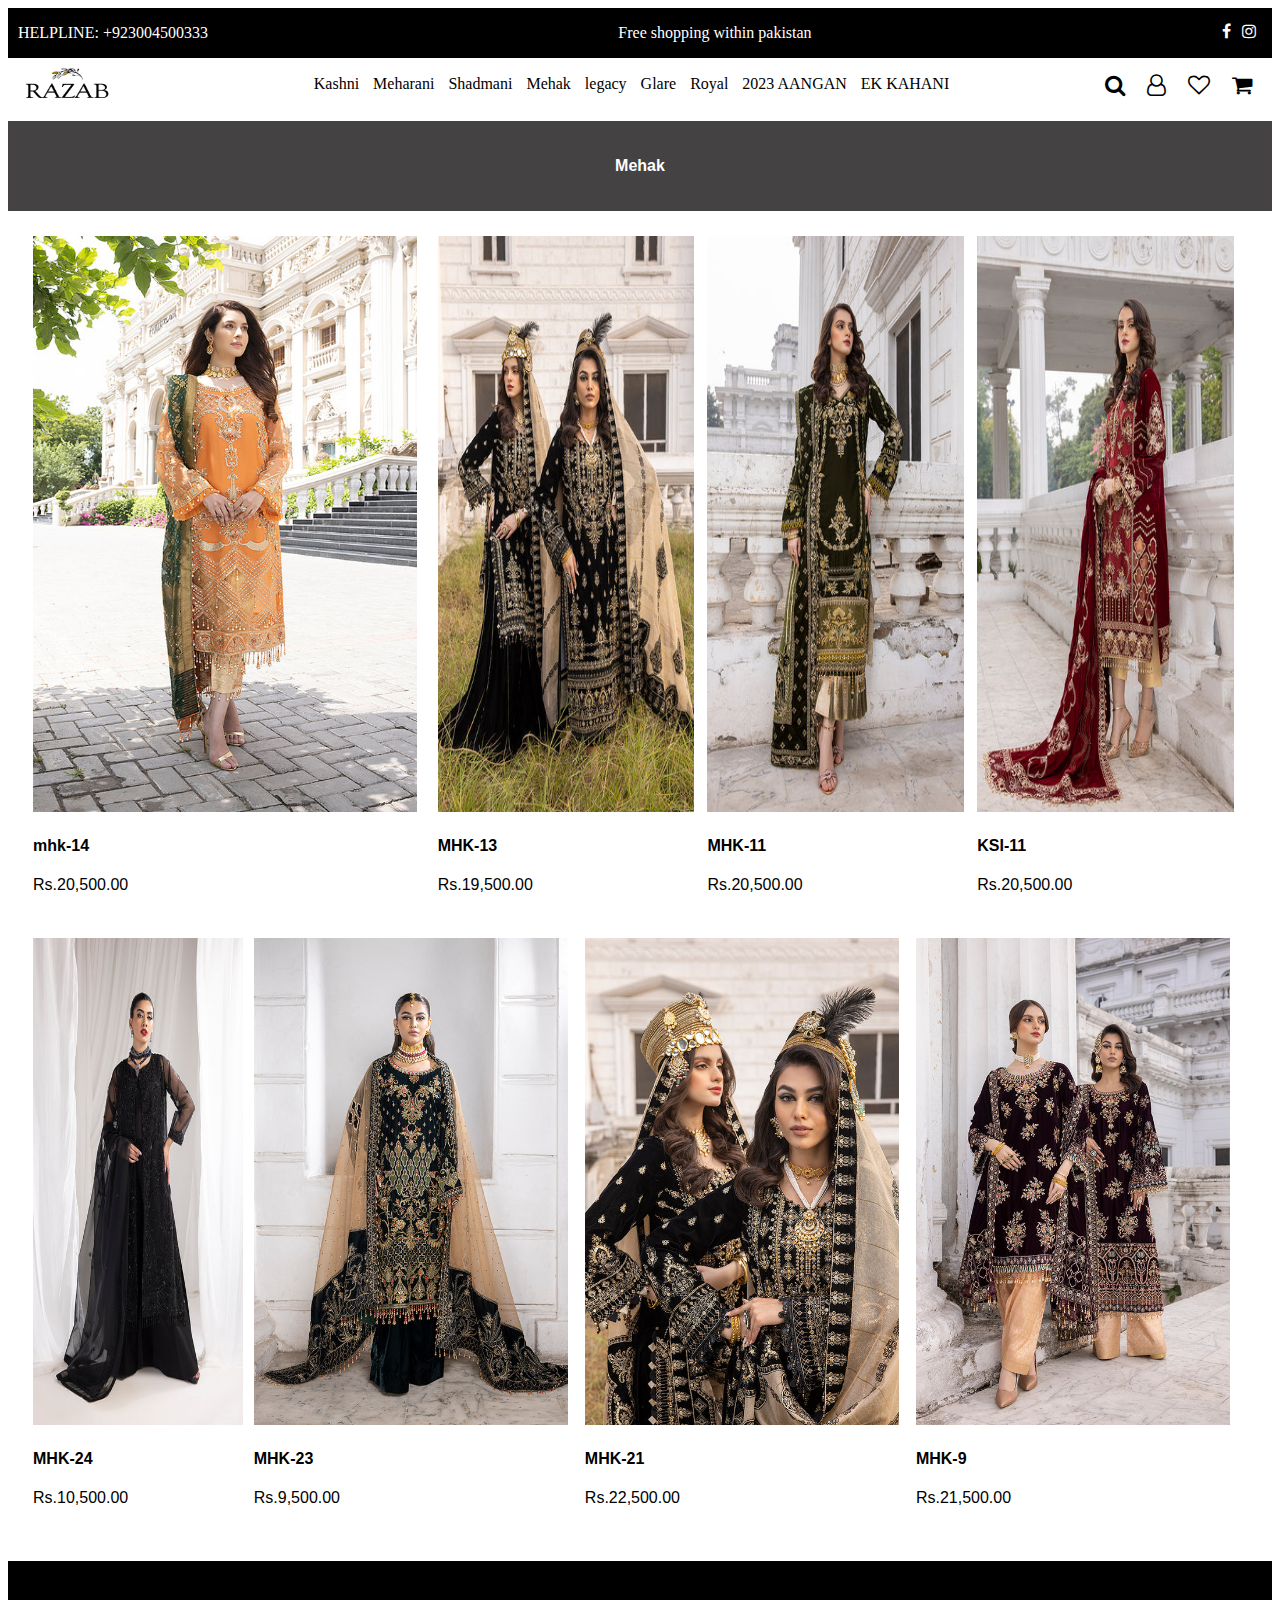
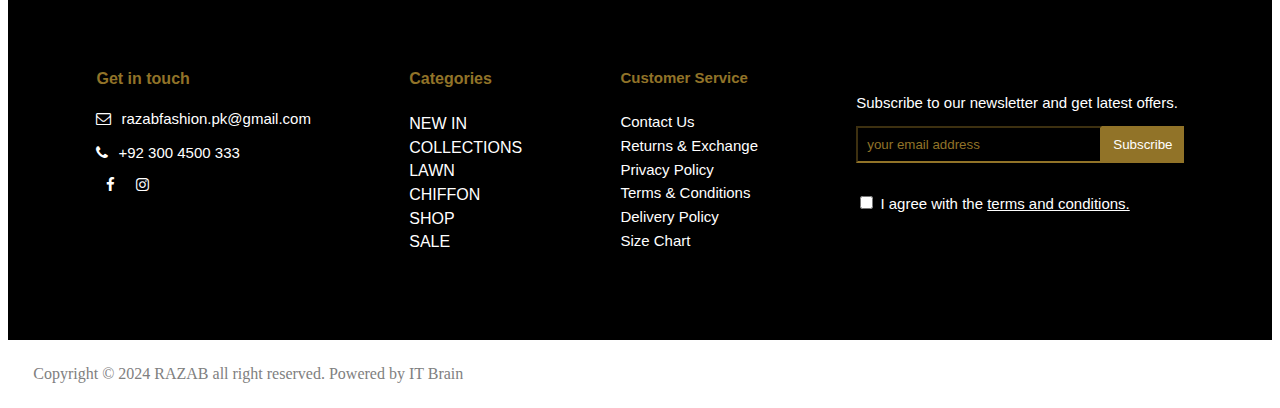
<file: mehak.html>
<!DOCTYPE html>
<html lang="en">
<head>
    <meta charset="UTF-8">
    <meta name="viewport" content="width=device-width, initial-scale=1.0">
    <link rel="shortcut icon" href="model pics/favi.png" type="image/x-icon">
    <link rel="stylesheet" href="https://cdnjs.cloudflare.com/ajax/libs/font-awesome/4.7.0/css/font-awesome.min.css">
    <link rel="stylesheet" href="style.css">
    <title>Kashni</title>
</head>
<body>
    <section class="nav">
        <div class="left">
            <p>HELPLINE: +923004500333<p>
        </div>
        <div class="mid">
             <p>Free shopping within pakistan</p>
        </div>
        <div class="right">
              <a href=""><i class="fa fa-facebook" aria-hidden="true"></i></a>
              <a href=""><i class="fa fa-instagram" aria-hidden="true"></i></a>
        </div>
    </section>
    <section class="navbar">
      <div class="first">
        <img src="model pics/title.png" alt="">
      </div>
      <div class="center">
        <a href=""  class="middle">Kashni</a>
        <a href=""  class="middle">Meharani</a>
        <a href=""  class="middle">Shadmani</a>
        <a href=""  class="middle">Mehak</a>
        <a href=""  class="middle">legacy</a>
        <a href=""  class="middle">Glare</a>
        <a href=""  class="middle">Royal</a>
        <a href=""  class="middle">2023 AANGAN</a>
        <a href=""  class="middle">EK KAHANI</a>
      </div>
      <div class="second">
        <a href=""><i class= "fa fa-search" aria-hidden="true"></i></a>&nbsp;&nbsp;&nbsp;
        <a href=""><i class="fa fa-user-o" aria-hidden="true"></i></a>&nbsp;&nbsp;&nbsp;
        <a href=""><i class="fa fa-heart-o" aria-hidden="true"></i></a>&nbsp;&nbsp;&nbsp;
        <a href=""><i class="fa fa-shopping-cart" aria-hidden="true"></i></a>
      </div>
    </section>
    <div class="brandname">
      <h1>Mehak</h1>
    </div>

    <section class="kash">
        <div class="photo">
       <img src="model pics/31.jpg" alt="">
       <h4 class="name">mhk-14</h4>
       <p>Rs.20,500.00</p>
     </div>
     <div class="photo">
       <img src="model pics/2.jpg" alt="">
       <h4 class="name">MHK-13</h4>
       <p>Rs.19,500.00</p>
      </div>
      <div class="photo">
       <img src="model pics/3.jpg" alt="">
       <h4 class="name">MHK-11</h4>
       <p>Rs.20,500.00</p>
      </div>
      <div class="photo">
       <img src="model pics/4.jpg" alt="">
       <h4 class="name">KSI-11</h4>
       <p>Rs.20,500.00</p>
      </div></section>
      <section class="kash">
        <div class="photo">
        <img src="model pics/11.jpg" alt="">
        <h4 class="name">MHK-24</h4>
        <p>Rs.10,500.00</p>
      </div>
      <div class="photo">
        <img src="model pics/22.jpg" alt="">
        <h4 class="name">MHK-23</h4>
        <p>Rs.9,500.00</p>
       </div>
       <div class="photo">
        <img src="model pics/23.jpg" alt="">
        <h4 class="name">MHK-21</h4>
        <p>Rs.22,500.00</p>
       </div>
       <div class="photo">
        <img src="model pics/24.jpg" alt="">
        <h4 class="name">MHK-9</h4>
        <p>Rs.21,500.00</p>
       </div>
         </section>
    <section class="footer">
        <div class="mail">
          <h4>Get in touch</h4>
          <div class="icon">
          <i class="fa fa-envelope-o" aria-hidden="true"> </i><a href="" class="anchor">razabfashion.pk@gmail.com</a><br><br>
          <i class="fa fa-phone" aria-hidden="true"></i><a href="" class="anchor">+92 300 4500 333</a>
            <div class="right">
              <a href=""><i class="fa fa-facebook" aria-hidden="true"></i></a>
              <a href=""><i class="fa fa-instagram" aria-hidden="true"></i></a></div>
        </div>
        </div>
        <div class="ctgries">
          <h4>Categories</h4>
            <a href="" class="anchor">NEW IN</a>
            <a href="" class="anchor">COLLECTIONS</a>
            <a href="" class="anchor">LAWN</a>
            <a href="" class="anchor"> CHIFFON</a>
            <a href="" class="anchor">SHOP</a>
            <a href="" class="anchor"> SALE</a>
        </div>
        <div class="cstmr">
          <h4>Customer Service</h4>
          <a href="" class="anchor">Contact Us</a>
          <a href="" class="anchor">Returns & Exchange</a>
          <a href="" class="anchor"> Privacy Policy</a>
          <a href="" class="anchor">Terms & Conditions</a>
          <a href="" class="anchor"> Delivery Policy</a>
          <a href="" class="anchor">Size Chart</a>
        </div>
        <div class="sbscrbe">
          <p>Subscribe to our newsletter and get latest offers.</p>
          <div class="box">
            <input type="text" placeholder="your email address"><button>Subscribe</button>
          </div>
           <div class="check">
            <input type="checkbox" name="" id=""> I agree with the <a href="" class="term">terms and conditions. </a>
          </div>
        </div>
      </section>
      <div class="represent">
        Copyright &copy; 2024 <span class="rzbtext">RAZAB</span> all right reserved. Powered by IT Brain
      </div>
</body>
</html>
</file>
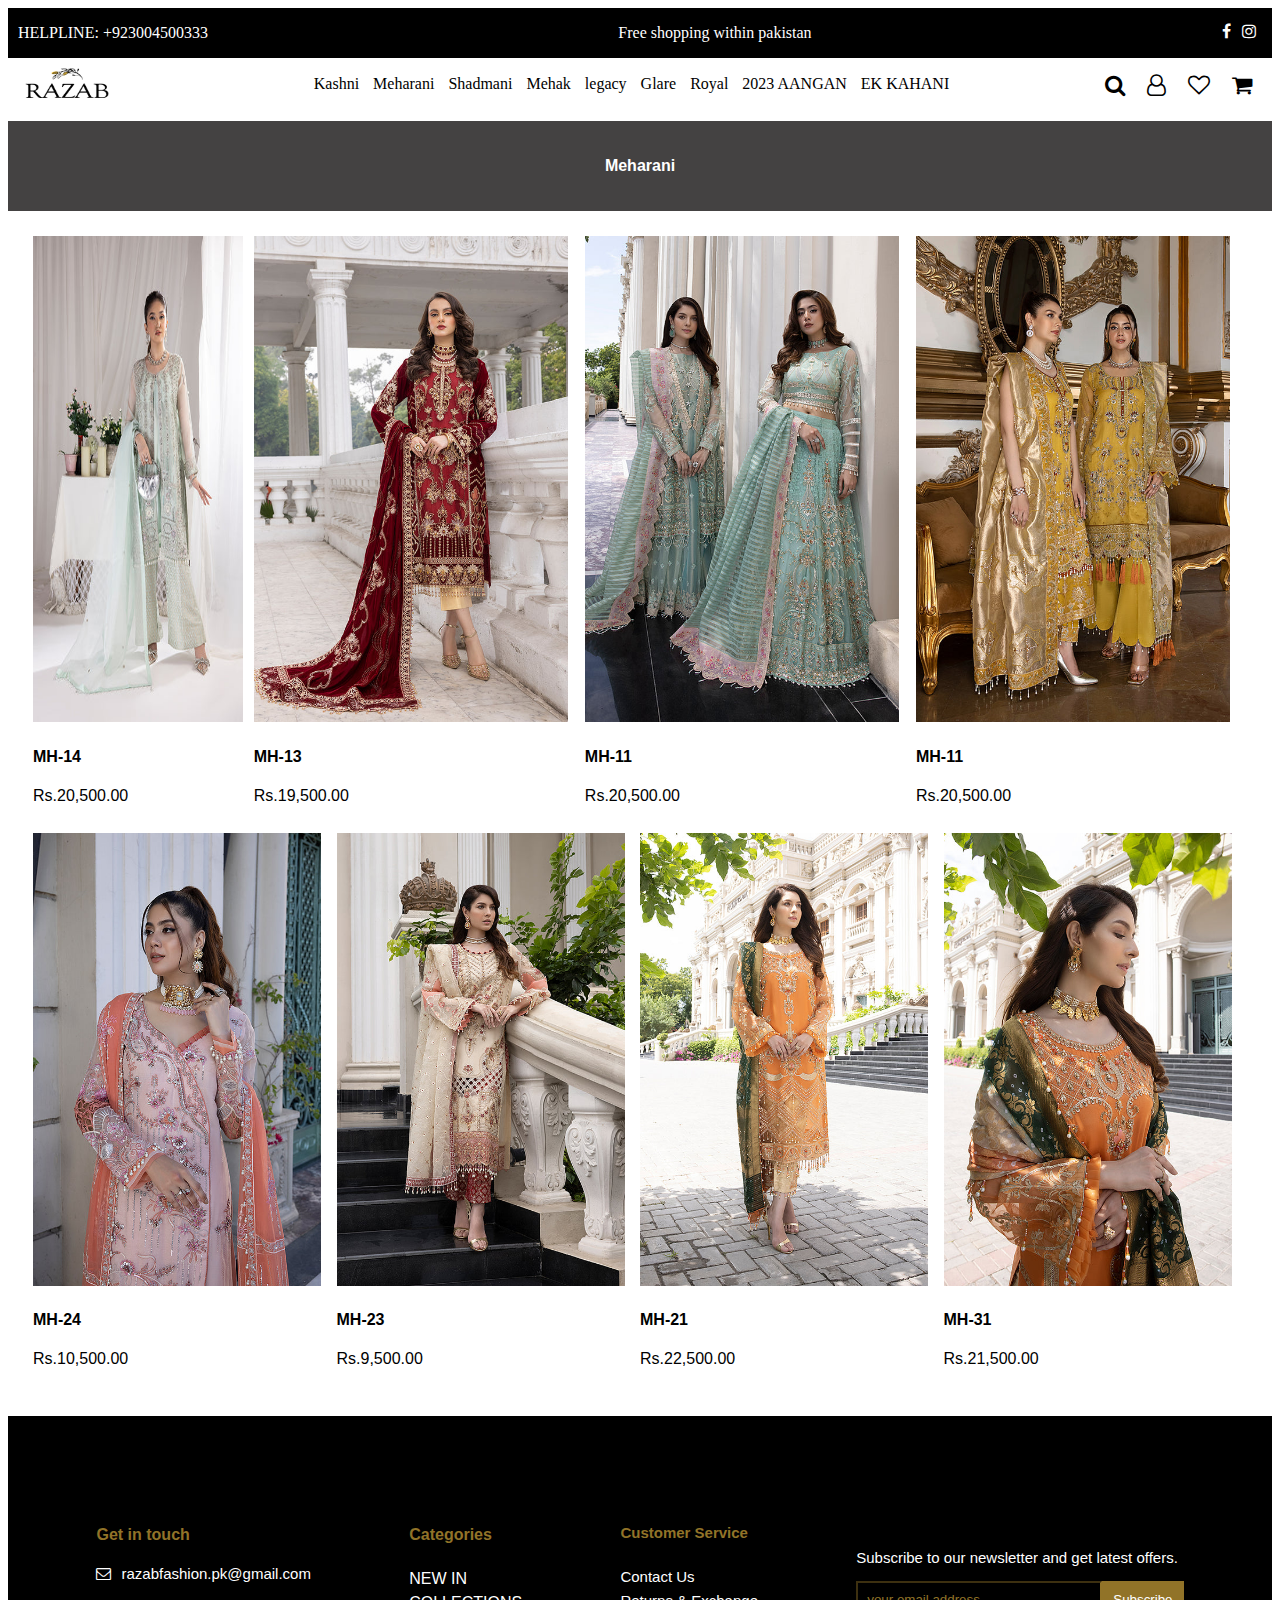
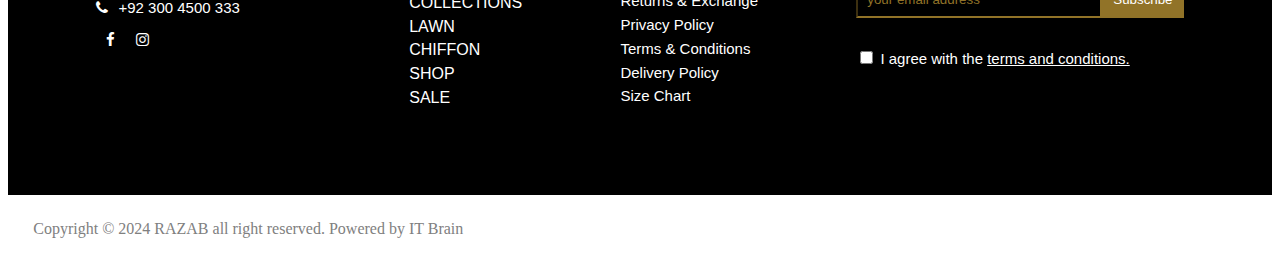
<file: meharani.html>
<!DOCTYPE html>
<html lang="en">
<head>
    <meta charset="UTF-8">
    <meta name="viewport" content="width=device-width, initial-scale=1.0">
    <link rel="stylesheet" href="style.css">
    <link rel="shortcut icon" href="model pics/favi.png" type="image/x-icon">
    <link rel="stylesheet" href="https://cdnjs.cloudflare.com/ajax/libs/font-awesome/4.7.0/css/font-awesome.min.css">
    <title></title>
</head>
<body>
    <section class="nav">
        <div class="left">
            <p>HELPLINE: +923004500333<p>
        </div>
        <div class="mid">
             <p>Free shopping within pakistan</p>
        </div>
        <div class="right">
              <a href=""><i class="fa fa-facebook" aria-hidden="true"></i></a>
              <a href=""><i class="fa fa-instagram" aria-hidden="true"></i></a>
        </div>
    </section>
    <section class="navbar">
      <div class="first">
        <img src="model pics/title.png" alt="">
      </div>
      <div class="center">
        <a href=""  class="middle">Kashni</a>
        <a href=""  class="middle">Meharani</a>
        <a href=""  class="middle">Shadmani</a>
        <a href=""  class="middle">Mehak</a>
        <a href=""  class="middle">legacy</a>
        <a href=""  class="middle">Glare</a>
        <a href=""  class="middle">Royal</a>
        <a href=""  class="middle">2023 AANGAN</a>
        <a href=""  class="middle">EK KAHANI</a>
      </div>
      <div class="second">
        <a href=""><i class= "fa fa-search" aria-hidden="true"></i></a>&nbsp;&nbsp;&nbsp;
        <a href=""><i class="fa fa-user-o" aria-hidden="true"></i></a>&nbsp;&nbsp;&nbsp;
        <a href=""><i class="fa fa-heart-o" aria-hidden="true"></i></a>&nbsp;&nbsp;&nbsp;
        <a href=""><i class="fa fa-shopping-cart" aria-hidden="true"></i></a>
      </div>
    </section>
    <div class="brandname">
      <h1>Meharani</h1>
    </div>

    <section class="kash">
        <div class="photo">
       <img src="model pics/25.jpg" alt="">
       <h4 class="name">MH-14</h4>
       <p>Rs.20,500.00</p>
     </div>
     <div class="photo">
       <img src="model pics/26.jpg" alt="">
       <h4 class="name">MH-13</h4>
       <p>Rs.19,500.00</p>
      </div>
      <div class="photo">
       <img src="model pics/27.jpg" alt="">
       <h4 class="name">MH-11</h4>
       <p>Rs.20,500.00</p>
      </div>
      <div class="photo">
       <img src="model pics/28.jpg" alt="">
       <h4 class="name">MH-11</h4>
       <p>Rs.20,500.00</p>
      </div></section>
      <section class="kash">
        <div class="photo">
        <img src="model pics/29.jpg" alt="">
        <h4 class="name">MH-24</h4>
        <p>Rs.10,500.00</p>
      </div>
      <div class="photo">
        <img src="model pics/30.jpg" alt="">
        <h4 class="name">MH-23</h4>
        <p>Rs.9,500.00</p>
       </div>
       <div class="photo">
        <img src="model pics/31.jpg" alt="">
        <h4 class="name">MH-21</h4>
        <p>Rs.22,500.00</p>
       </div>
       <div class="photo">
        <img src="model pics/32.jpg" alt="">
        <h4 class="name">MH-31</h4>
        <p>Rs.21,500.00</p>
       </div>
         </section>
    <section class="footer">
        <div class="mail">
          <h4>Get in touch</h4>
          <div class="icon">
          <i class="fa fa-envelope-o" aria-hidden="true"> </i><a href="" class="anchor">razabfashion.pk@gmail.com</a><br><br>
          <i class="fa fa-phone" aria-hidden="true"></i><a href="" class="anchor">+92 300 4500 333</a>
            <div class="right">
              <a href=""><i class="fa fa-facebook" aria-hidden="true"></i></a>
              <a href=""><i class="fa fa-instagram" aria-hidden="true"></i></a></div>
        </div>
        </div>
        <div class="ctgries">
          <h4>Categories</h4>
            <a href="" class="anchor">NEW IN</a>
            <a href="" class="anchor">COLLECTIONS</a>
            <a href="" class="anchor">LAWN</a>
            <a href="" class="anchor"> CHIFFON</a>
            <a href="" class="anchor">SHOP</a>
            <a href="" class="anchor"> SALE</a>
        </div>
        <div class="cstmr">
          <h4>Customer Service</h4>
          <a href="" class="anchor">Contact Us</a>
          <a href="" class="anchor">Returns & Exchange</a>
          <a href="" class="anchor"> Privacy Policy</a>
          <a href="" class="anchor">Terms & Conditions</a>
          <a href="" class="anchor"> Delivery Policy</a>
          <a href="" class="anchor">Size Chart</a>
        </div>
        <div class="sbscrbe">
          <p>Subscribe to our newsletter and get latest offers.</p>
          <div class="box">
            <input type="text" placeholder="your email address"><button>Subscribe</button>
          </div>
           <div class="check">
            <input type="checkbox" name="" id=""> I agree with the <a href="" class="term">terms and conditions. </a>
          </div>
        </div>
      </section>
      <div class="represent">
        Copyright &copy; 2024 <span class="rzbtext">RAZAB</span> all right reserved. Powered by IT Brain
      </div>
    
</body>
</html>
</file>
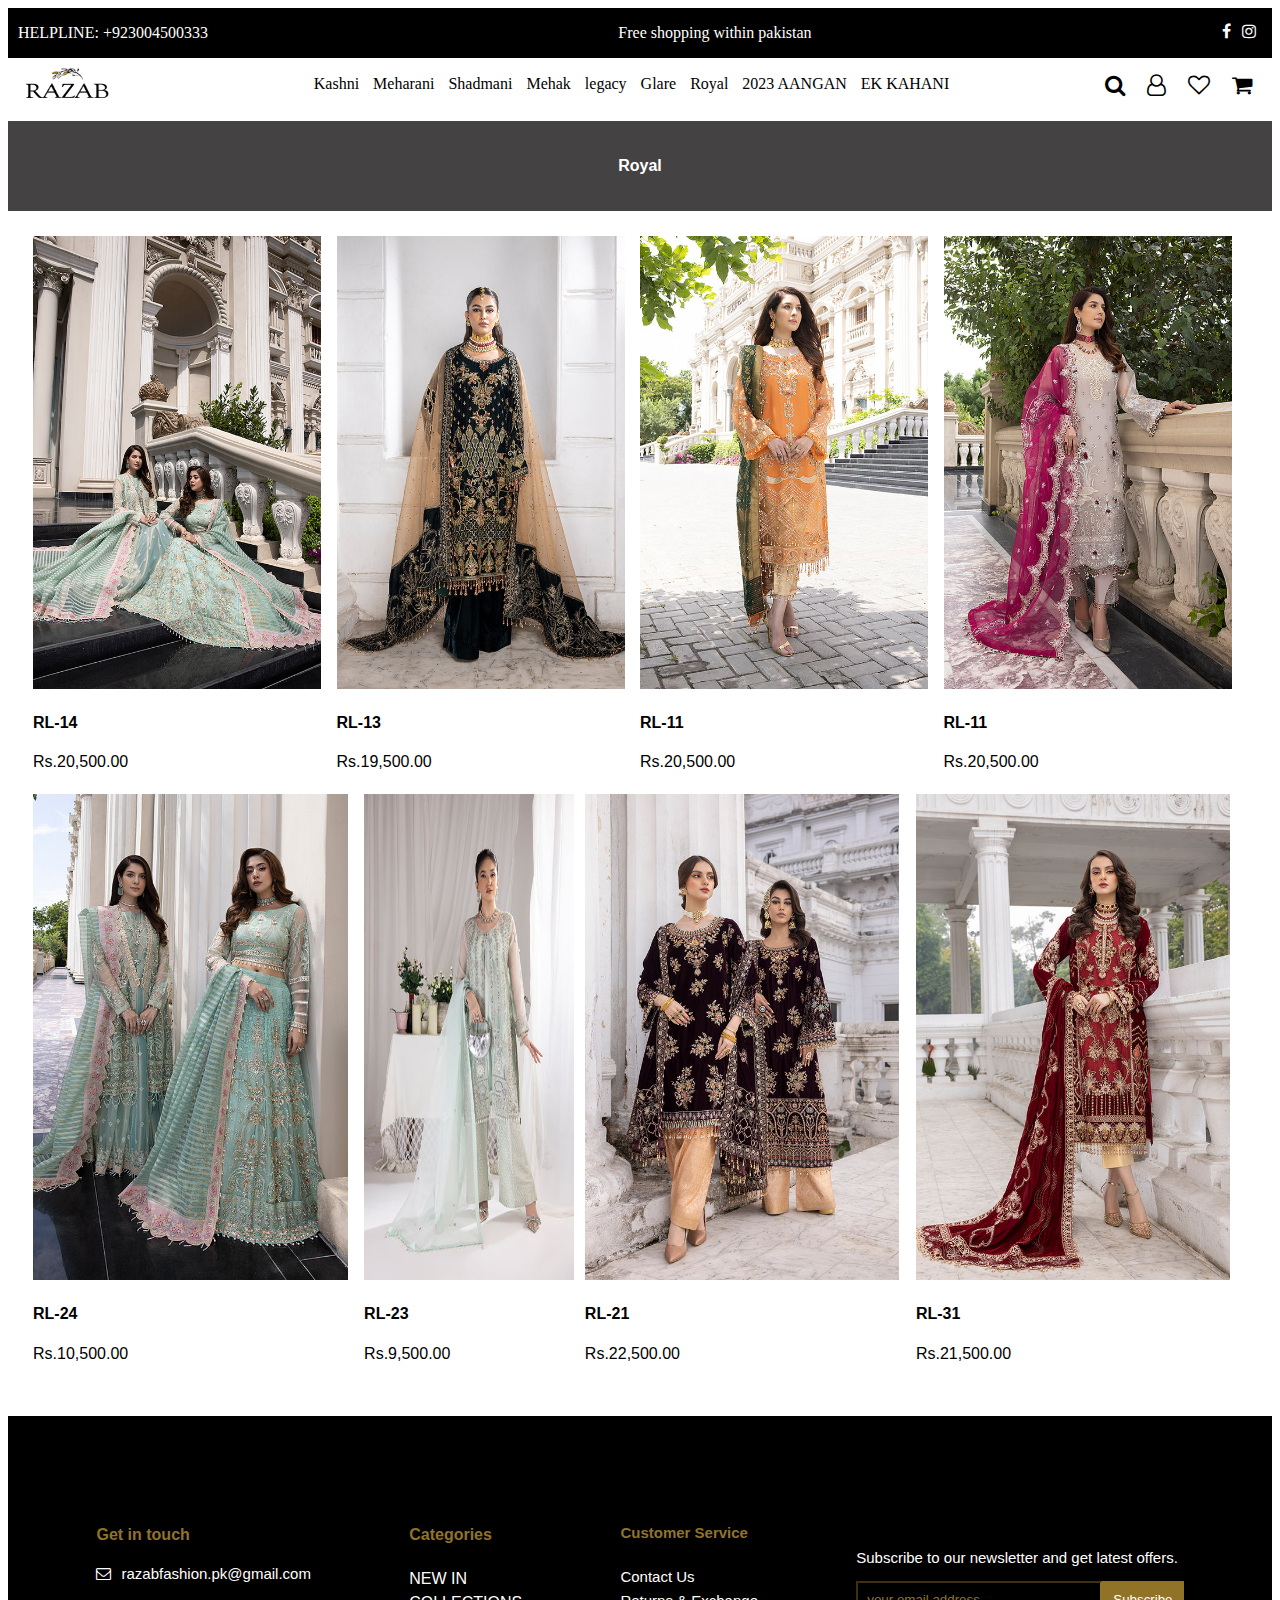
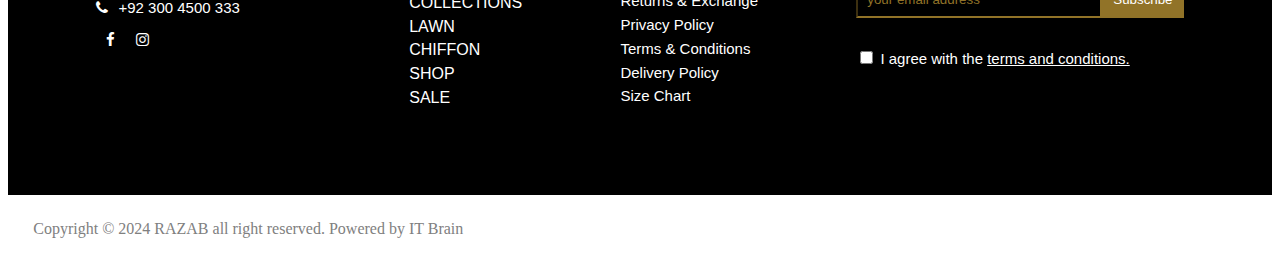
<file: royal.html>
<!DOCTYPE html>
<html lang="en">
<head>
    <meta charset="UTF-8">
    <meta name="viewport" content="width=device-width, initial-scale=1.0">
    <link rel="shortcut icon" href="model pics/favi.png" type="image/x-icon">
    <link rel="stylesheet" href="https://cdnjs.cloudflare.com/ajax/libs/font-awesome/4.7.0/css/font-awesome.min.css">
    <link rel="stylesheet" href="style.css">
    <title>Kashni</title>
</head>
<body>
    <section class="nav">
        <div class="left">
            <p>HELPLINE: +923004500333<p>
        </div>
        <div class="mid">
             <p>Free shopping within pakistan</p>
        </div>
        <div class="right">
              <a href=""><i class="fa fa-facebook" aria-hidden="true"></i></a>
              <a href=""><i class="fa fa-instagram" aria-hidden="true"></i></a>
        </div>
    </section>
    <section class="navbar">
      <div class="first">
        <img src="model pics/title.png" alt="">
      </div>
      <div class="center">
        <a href=""  class="middle">Kashni</a>
        <a href=""  class="middle">Meharani</a>
        <a href=""  class="middle">Shadmani</a>
        <a href=""  class="middle">Mehak</a>
        <a href=""  class="middle">legacy</a>
        <a href=""  class="middle">Glare</a>
        <a href=""  class="middle">Royal</a>
        <a href=""  class="middle">2023 AANGAN</a>
        <a href=""  class="middle">EK KAHANI</a>
      </div>
      <div class="second">
        <a href=""><i class= "fa fa-search" aria-hidden="true"></i></a>&nbsp;&nbsp;&nbsp;
        <a href=""><i class="fa fa-user-o" aria-hidden="true"></i></a>&nbsp;&nbsp;&nbsp;
        <a href=""><i class="fa fa-heart-o" aria-hidden="true"></i></a>&nbsp;&nbsp;&nbsp;
        <a href=""><i class="fa fa-shopping-cart" aria-hidden="true"></i></a>
      </div>
    </section>
    <div class="brandname">
      <h1>Royal</h1>
    </div>

    <section class="kash">
        <div class="photo">
       <img src="model pics/33.jpg" alt="">
       <h4 class="name">RL-14</h4>
       <p>Rs.20,500.00</p>
     </div>
     <div class="photo">
       <img src="model pics/22.jpg" alt="">
       <h4 class="name">RL-13</h4>
       <p>Rs.19,500.00</p>
      </div>
      <div class="photo">
       <img src="model pics/31.jpg" alt="">
       <h4 class="name">RL-11</h4>
       <p>Rs.20,500.00</p>
      </div>
      <div class="photo">
       <img src="model pics/34.jpg" alt="">
       <h4 class="name">RL-11</h4>
       <p>Rs.20,500.00</p>
      </div></section>
      <section class="kash">
        <div class="photo">
        <img src="model pics/27.jpg" alt="">
        <h4 class="name">RL-24</h4>
        <p>Rs.10,500.00</p>
      </div>
      <div class="photo">
        <img src="model pics/25.jpg" alt="">
        <h4 class="name">RL-23</h4>
        <p>Rs.9,500.00</p>
       </div>
       <div class="photo">
        <img src="model pics/24.jpg" alt="">
        <h4 class="name">RL-21</h4>
        <p>Rs.22,500.00</p>
       </div>
       <div class="photo">
        <img src="model pics/26.jpg" alt="">
        <h4 class="name">RL-31</h4>
        <p>Rs.21,500.00</p>
       </div>
         </section>
    <section class="footer">
        <div class="mail">
          <h4>Get in touch</h4>
          <div class="icon">
          <i class="fa fa-envelope-o" aria-hidden="true"> </i><a href="" class="anchor">razabfashion.pk@gmail.com</a><br><br>
          <i class="fa fa-phone" aria-hidden="true"></i><a href="" class="anchor">+92 300 4500 333</a>
            <div class="right">
              <a href=""><i class="fa fa-facebook" aria-hidden="true"></i></a>
              <a href=""><i class="fa fa-instagram" aria-hidden="true"></i></a></div>
        </div>
        </div>
        <div class="ctgries">
          <h4>Categories</h4>
            <a href="" class="anchor">NEW IN</a>
            <a href="" class="anchor">COLLECTIONS</a>
            <a href="" class="anchor">LAWN</a>
            <a href="" class="anchor"> CHIFFON</a>
            <a href="" class="anchor">SHOP</a>
            <a href="" class="anchor"> SALE</a>
        </div>
        <div class="cstmr">
          <h4>Customer Service</h4>
          <a href="" class="anchor">Contact Us</a>
          <a href="" class="anchor">Returns & Exchange</a>
          <a href="" class="anchor"> Privacy Policy</a>
          <a href="" class="anchor">Terms & Conditions</a>
          <a href="" class="anchor"> Delivery Policy</a>
          <a href="" class="anchor">Size Chart</a>
        </div>
        <div class="sbscrbe">
          <p>Subscribe to our newsletter and get latest offers.</p>
          <div class="box">
            <input type="text" placeholder="your email address"><button>Subscribe</button>
          </div>
           <div class="check">
            <input type="checkbox" name="" id=""> I agree with the <a href="" class="term">terms and conditions. </a>
          </div>
        </div>
      </section>
      <div class="represent">
        Copyright &copy; 2024 <span class="rzbtext">RAZAB</span> all right reserved. Powered by IT Brain
      </div>
</body>
</html>
</file>
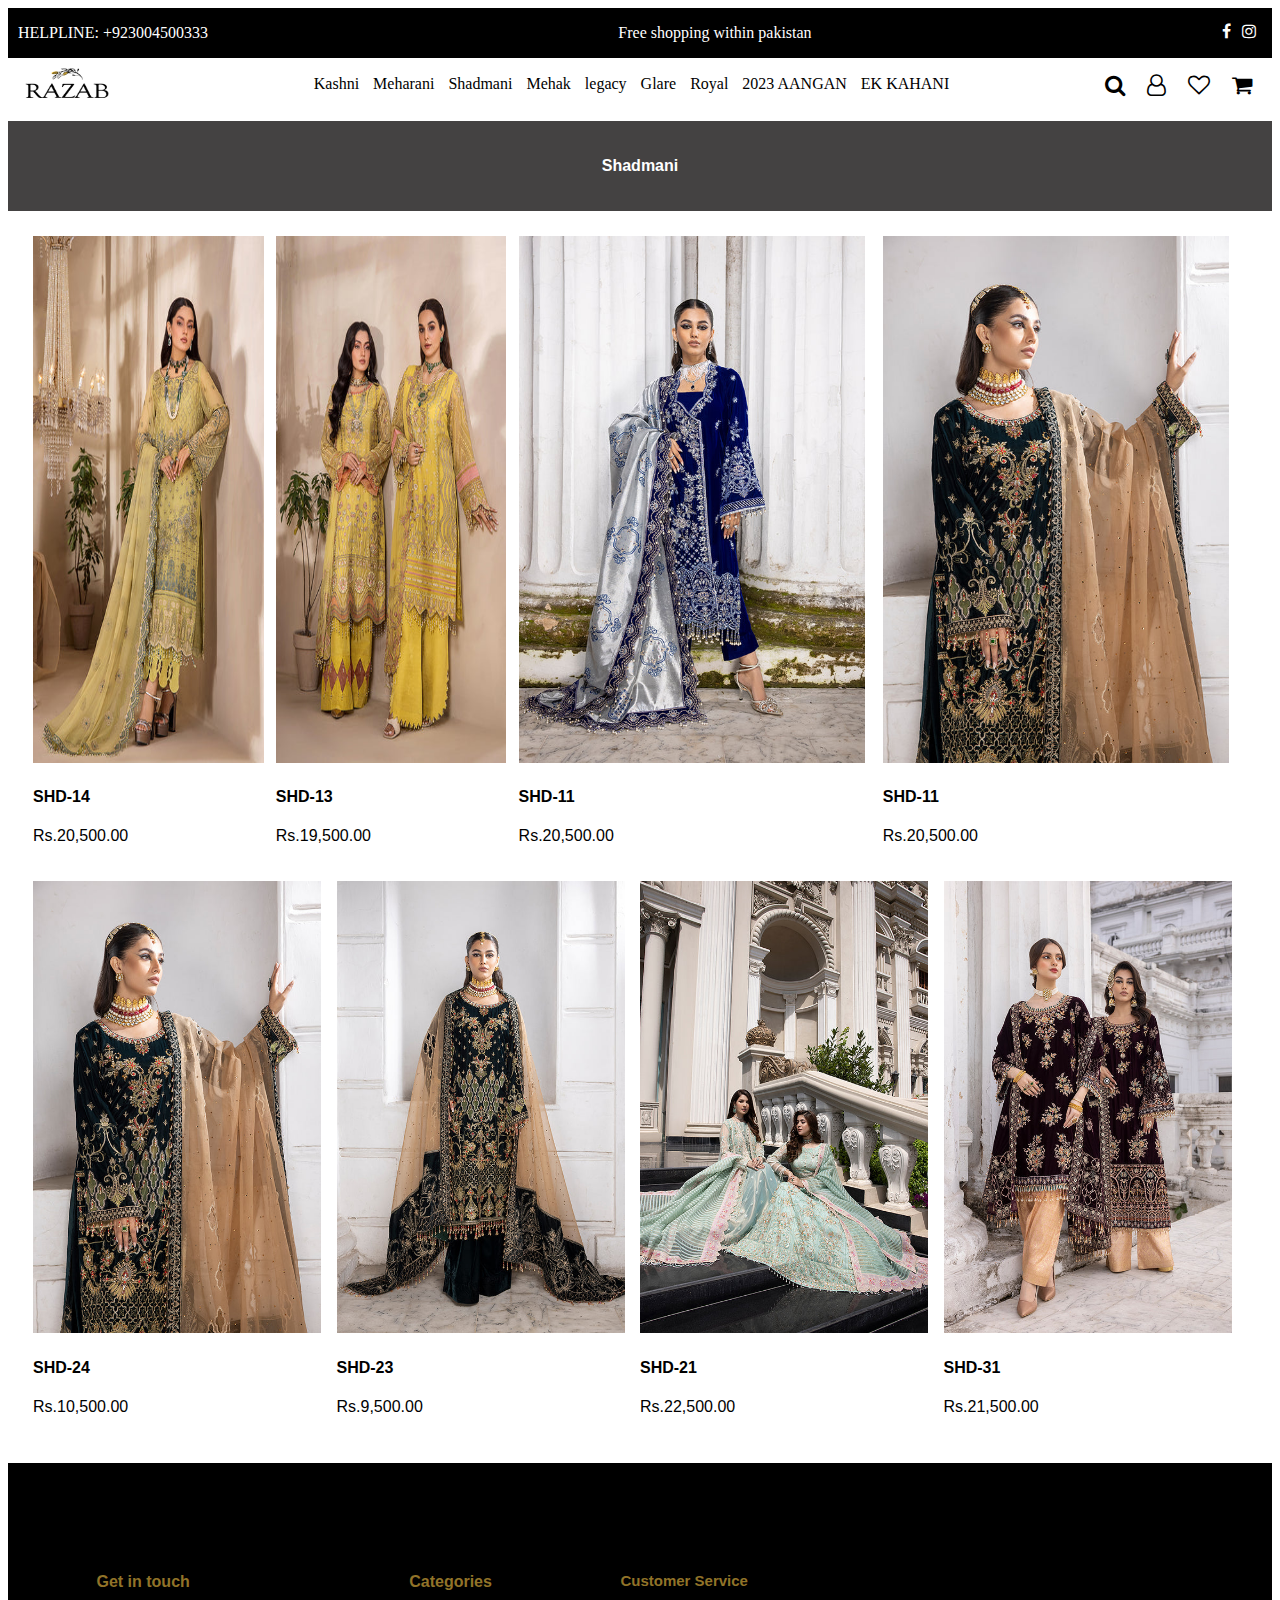
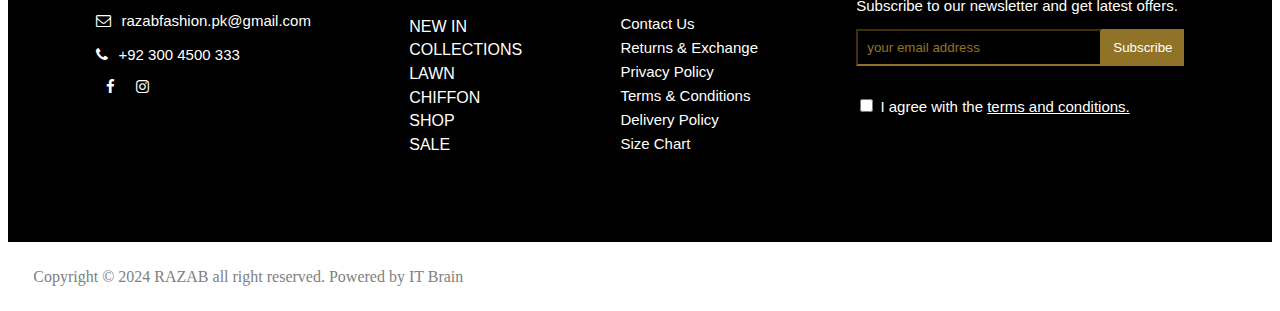
<file: shadmani.html>
<!DOCTYPE html>
<html lang="en">
<head>
    <meta charset="UTF-8">
    <meta name="viewport" content="width=device-width, initial-scale=1.0">
    <link rel="shortcut icon" href="model pics/favi.png" type="image/x-icon">
    <link rel="stylesheet" href="https://cdnjs.cloudflare.com/ajax/libs/font-awesome/4.7.0/css/font-awesome.min.css">
    <link rel="stylesheet" href="style.css">
    <title>Kashni</title>
</head>
<body>
    <section class="nav">
        <div class="left">
            <p>HELPLINE: +923004500333<p>
        </div>
        <div class="mid">
             <p>Free shopping within pakistan</p>
        </div>
        <div class="right">
              <a href=""><i class="fa fa-facebook" aria-hidden="true"></i></a>
              <a href=""><i class="fa fa-instagram" aria-hidden="true"></i></a>
        </div>
    </section>
    <section class="navbar">
      <div class="first">
        <img src="model pics/title.png" alt="">
      </div>
      <div class="center">
        <a href=""  class="middle">Kashni</a>
        <a href=""  class="middle">Meharani</a>
        <a href=""  class="middle">Shadmani</a>
        <a href=""  class="middle">Mehak</a>
        <a href=""  class="middle">legacy</a>
        <a href=""  class="middle">Glare</a>
        <a href=""  class="middle">Royal</a>
        <a href=""  class="middle">2023 AANGAN</a>
        <a href=""  class="middle">EK KAHANI</a>
      </div>
      <div class="second">
        <a href=""><i class= "fa fa-search" aria-hidden="true"></i></a>&nbsp;&nbsp;&nbsp;
        <a href=""><i class="fa fa-user-o" aria-hidden="true"></i></a>&nbsp;&nbsp;&nbsp;
        <a href=""><i class="fa fa-heart-o" aria-hidden="true"></i></a>&nbsp;&nbsp;&nbsp;
        <a href=""><i class="fa fa-shopping-cart" aria-hidden="true"></i></a>
      </div>
    </section>
    <div class="brandname">
      <h1>Shadmani</h1>
    </div>

    <section class="kash">
        <div class="photo">
       <img src="model pics/18.jpg" alt="">
       <h4 class="name">SHD-14</h4>
       <p>Rs.20,500.00</p>
     </div>
     <div class="photo">
       <img src="model pics/19.jpg" alt="">
       <h4 class="name">SHD-13</h4>
       <p>Rs.19,500.00</p>
      </div>
      <div class="photo">
       <img src="model pics/20.jpg" alt="">
       <h4 class="name">SHD-11</h4>
       <p>Rs.20,500.00</p>
      </div>
      <div class="photo">
       <img src="model pics/21.jpg" alt="">
       <h4 class="name">SHD-11</h4>
       <p>Rs.20,500.00</p>
      </div></section>
      <section class="kash">
        <div class="photo">
        <img src="model pics/21.jpg" alt="">
        <h4 class="name">SHD-24</h4>
        <p>Rs.10,500.00</p>
      </div>
      <div class="photo">
        <img src="model pics/22.jpg" alt="">
        <h4 class="name">SHD-23</h4>
        <p>Rs.9,500.00</p>
       </div>
       <div class="photo">
        <img src="model pics/33.jpg" alt="">
        <h4 class="name">SHD-21</h4>
        <p>Rs.22,500.00</p>
       </div>
       <div class="photo">
        <img src="model pics/24.jpg" alt="">
        <h4 class="name">SHD-31</h4>
        <p>Rs.21,500.00</p>
       </div>
         </section>
    <section class="footer">
        <div class="mail">
          <h4>Get in touch</h4>
          <div class="icon">
          <i class="fa fa-envelope-o" aria-hidden="true"> </i><a href="" class="anchor">razabfashion.pk@gmail.com</a><br><br>
          <i class="fa fa-phone" aria-hidden="true"></i><a href="" class="anchor">+92 300 4500 333</a>
            <div class="right">
              <a href=""><i class="fa fa-facebook" aria-hidden="true"></i></a>
              <a href=""><i class="fa fa-instagram" aria-hidden="true"></i></a></div>
        </div>
        </div>
        <div class="ctgries">
          <h4>Categories</h4>
            <a href="" class="anchor">NEW IN</a>
            <a href="" class="anchor">COLLECTIONS</a>
            <a href="" class="anchor">LAWN</a>
            <a href="" class="anchor"> CHIFFON</a>
            <a href="" class="anchor">SHOP</a>
            <a href="" class="anchor"> SALE</a>
        </div>
        <div class="cstmr">
          <h4>Customer Service</h4>
          <a href="" class="anchor">Contact Us</a>
          <a href="" class="anchor">Returns & Exchange</a>
          <a href="" class="anchor"> Privacy Policy</a>
          <a href="" class="anchor">Terms & Conditions</a>
          <a href="" class="anchor"> Delivery Policy</a>
          <a href="" class="anchor">Size Chart</a>
        </div>
        <div class="sbscrbe">
          <p>Subscribe to our newsletter and get latest offers.</p>
          <div class="box">
            <input type="text" placeholder="your email address"><button>Subscribe</button>
          </div>
           <div class="check">
            <input type="checkbox" name="" id=""> I agree with the <a href="" class="term">terms and conditions. </a>
          </div>
        </div>
      </section>
      <div class="represent">
        Copyright &copy; 2024 <span class="rzbtext">RAZAB</span> all right reserved. Powered by IT Brain
      </div>
</body>
</html>
</file>
<file: style.css>
.body{
  margin: auto;
}
.nav{
background-color: black;
color: white;
display: flex;
justify-content:space-between;
}
.left{
  margin-left: 10px;
}
.center{
  display: flex;
  gap: 14px;
  margin-top: 7px;
}
.center a{
  text-decoration: none;
  color:black;
}
.center a:hover{
  color:rgb(145, 115, 40);
}
.right{
 display:flex;
 margin-right: 10px;
 margin-top: 15px;
} 
.right a{
  width: 20px;
  height: 20px;
  color: white;
}
.right a:hover{
 color: blue;
 transform: translateY(-2px);
}
.navbar{
  display: flex;
justify-content:space-between;
margin: 10px;
}
.first img{
  height: 70%;
  width: 70%;
}
.second{
  margin-top: 5px;
  margin-right: 10px;
  font-size: 22px;
}
.second a{
color: rgb(0, 0, 0);

}
.second a:hover{
  color:rgb(145, 115, 40);;
}
.content img{
  height: 100%;
  width: 100%;
}
.heading1{
  text-align: center;
  margin: 25px;
}
.kash{
 font-family: Arial, Helvetica, sans-serif;
 display: flex;
 margin: 25px;
}
.kash img{
  height: 85%;
  width: 95%;
}
.kash .name:hover{
  color:rgb(145, 115, 40);
}
.heading2{
  text-align: center;
  margin: 25px;
}
.haya{
 font-family: Arial, Helvetica, sans-serif;
 display: flex;
 margin: 25px;
}
.haya img{
  height: 85%;
  width: 95%;
}
.haya .name:hover{
  color:rgb(145, 115, 40);
}
.heading3{
  text-align: center;
  margin: 25px;
}
.shad{
 font-family: Arial, Helvetica, sans-serif;
 display: flex;
 margin: 25px;
}
.shad img{
  height: 85%;
  width: 95%;
}
.shad .name:hover{
  color:rgb(145, 115, 40);
}
.heading4{
  text-align: center;
  margin: 25px;
}
.mhk{
 font-family: Arial, Helvetica, sans-serif;
 display: flex;
 margin: 25px;
}
.mhk img{
  height: 85%;
  width: 95%;
}
.mhk .name:hover{
  color:rgb(145, 115, 40);
}
.heading5{
  text-align: center;
  margin: 25px;
}
.gla{
 font-family: Arial, Helvetica, sans-serif;
 display: flex;
 margin: 25px;
}
.gla img{
  height: 85%;
  width: 95%;
}
.gla .name:hover{
  color:rgb(145, 115, 40);
}
.banner img{
  height: 100%;
  width: 100%;
  margin-top:2px;
}
.footer{
  background-color: black;
  display: flex;
  justify-content: space-between;
  padding:7%;
  margin-top: 50px;
  font-family:Arial, Helvetica, sans-serif;
}
.footer h4{
  color:rgb(145, 115, 40);
}
.icon{
color: white;
font-size: 15px;
} 

.icon a{
margin-left: 10px;
}
.anchor{
  color: white;
  text-decoration: none;
}
.anchor:hover{
  color:rgb(145, 115, 40);
}
  .ctgries{
    display: flex;
    flex-direction: column;
    font-size: 16px;
  }
  .ctgries .anchor{
    margin-top: 5%;
  }
  .cstmr{
    display: flex;
      flex-direction: column;
      font-size: 15px;
  }
  .cstmr .anchor{
    margin-top: 5%;
  }

.sbscrbe{
  padding-top: 30px;
  color: white;
 font-size: 15px;
}

.box input{
background: #000;
border:1%;
padding: 9px;
width: 14rem;
border-color: rgb(145, 115, 40);
color: rgb(145, 115, 40);
}
.box button{
  background-color: rgb(145, 115, 40);
  border: none;
  padding: 11px;
  color: white;
  
}
::-webkit-input-placeholder{
color:rgb(145, 115, 40);
}
.check{
  margin-top: 30px;
}
input[type='checkbox'] {
  accent-color:rgb(145, 115, 40);
}
.check .term{
  color: white;
}
.check a:hover{
  color:rgb(145, 115, 40);
}
.represent{
  color: gray;
  margin: 2%;
}
.represent .rzbtex{
  font-weight: bolder;
  color: #000;
}
.brandname{
  background-color:rgb(68, 66, 66);
  padding: 2%;
  color: white;
 font-size: 8px;
 font-family: arial;
 text-align: center;
}
</file>
